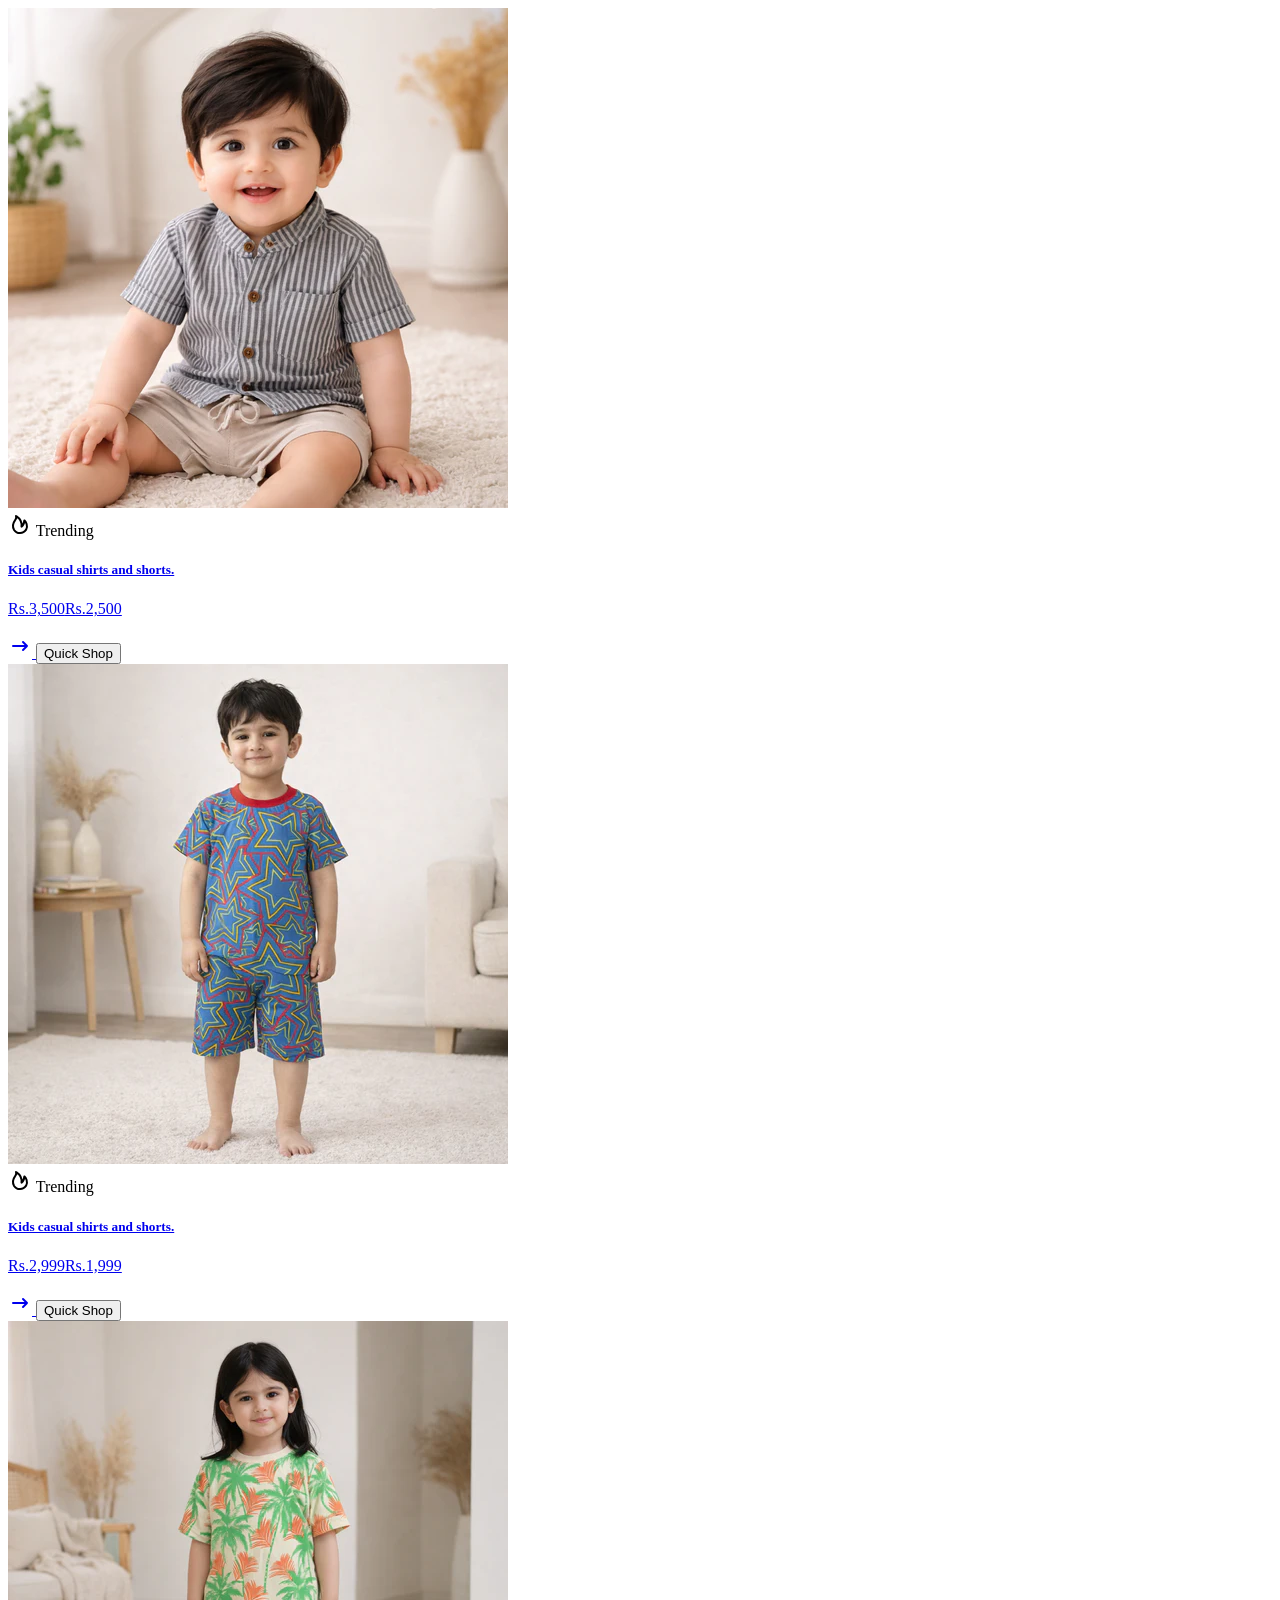
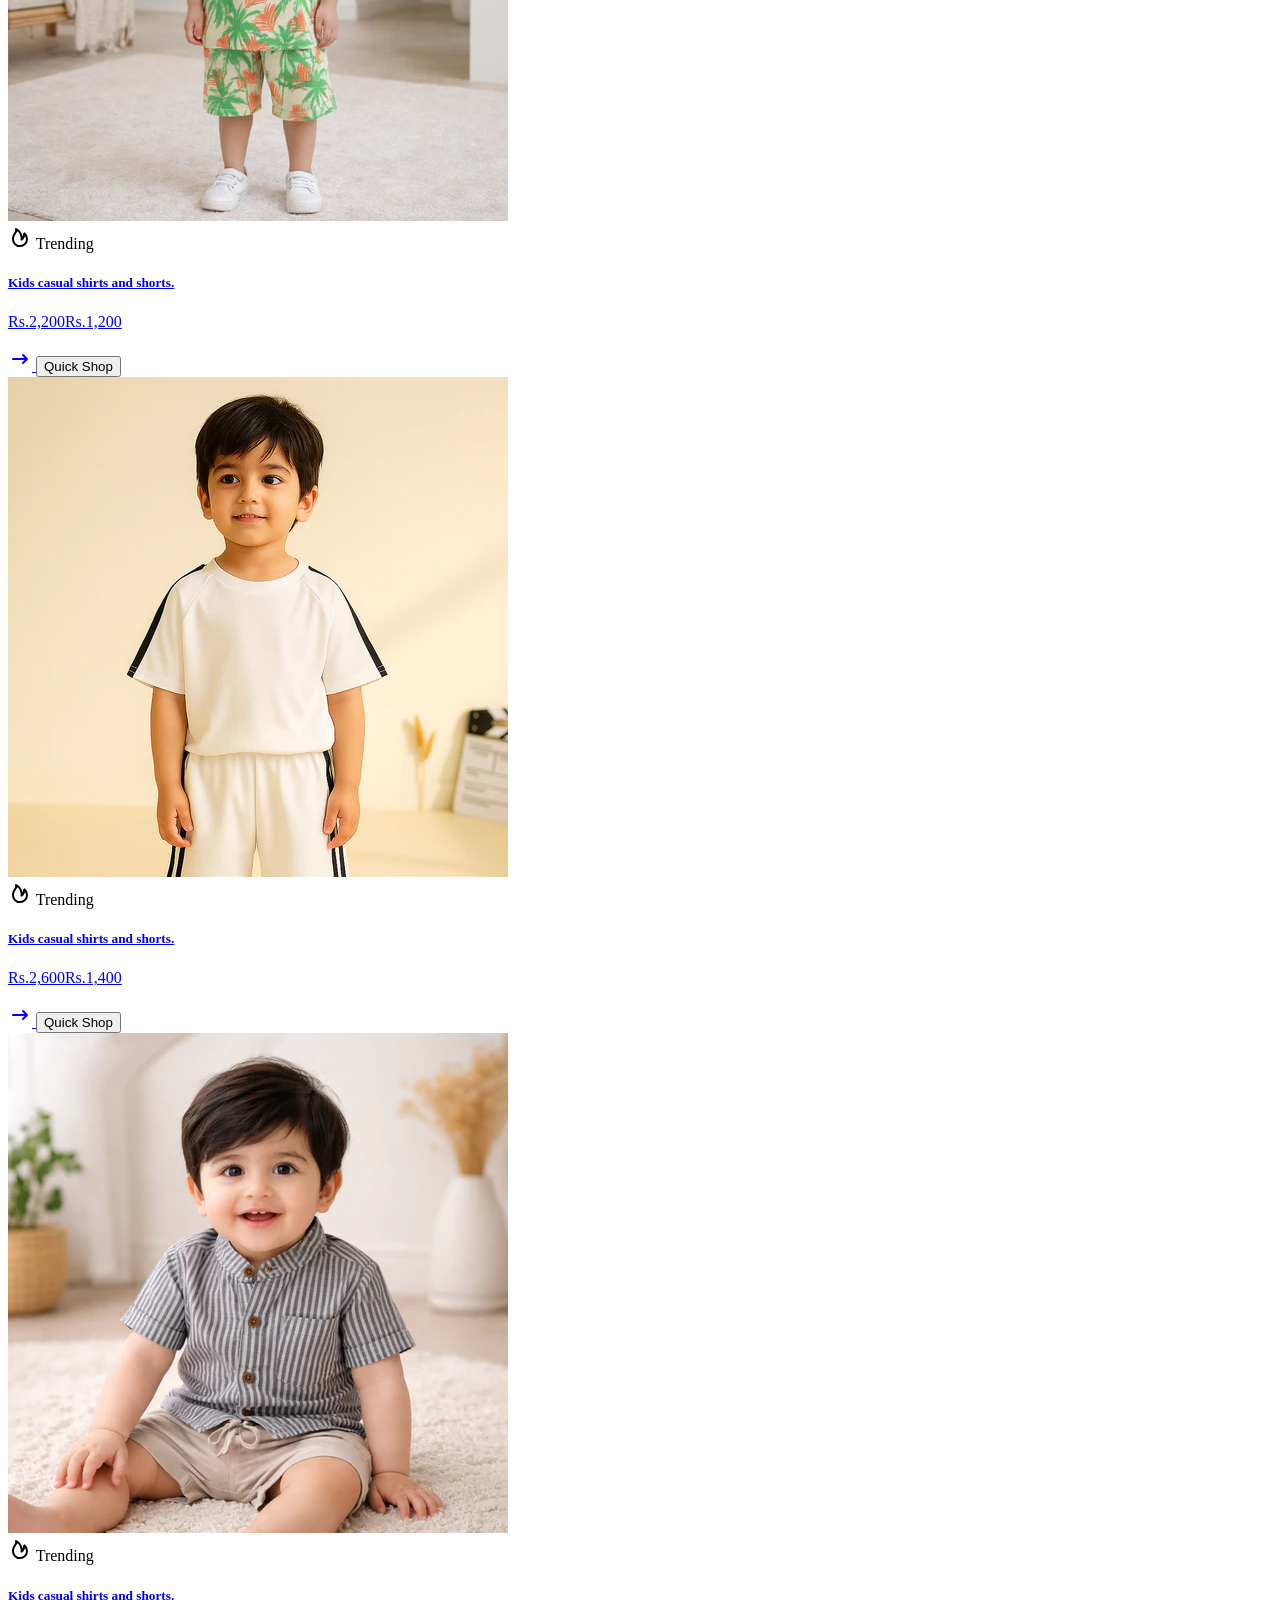
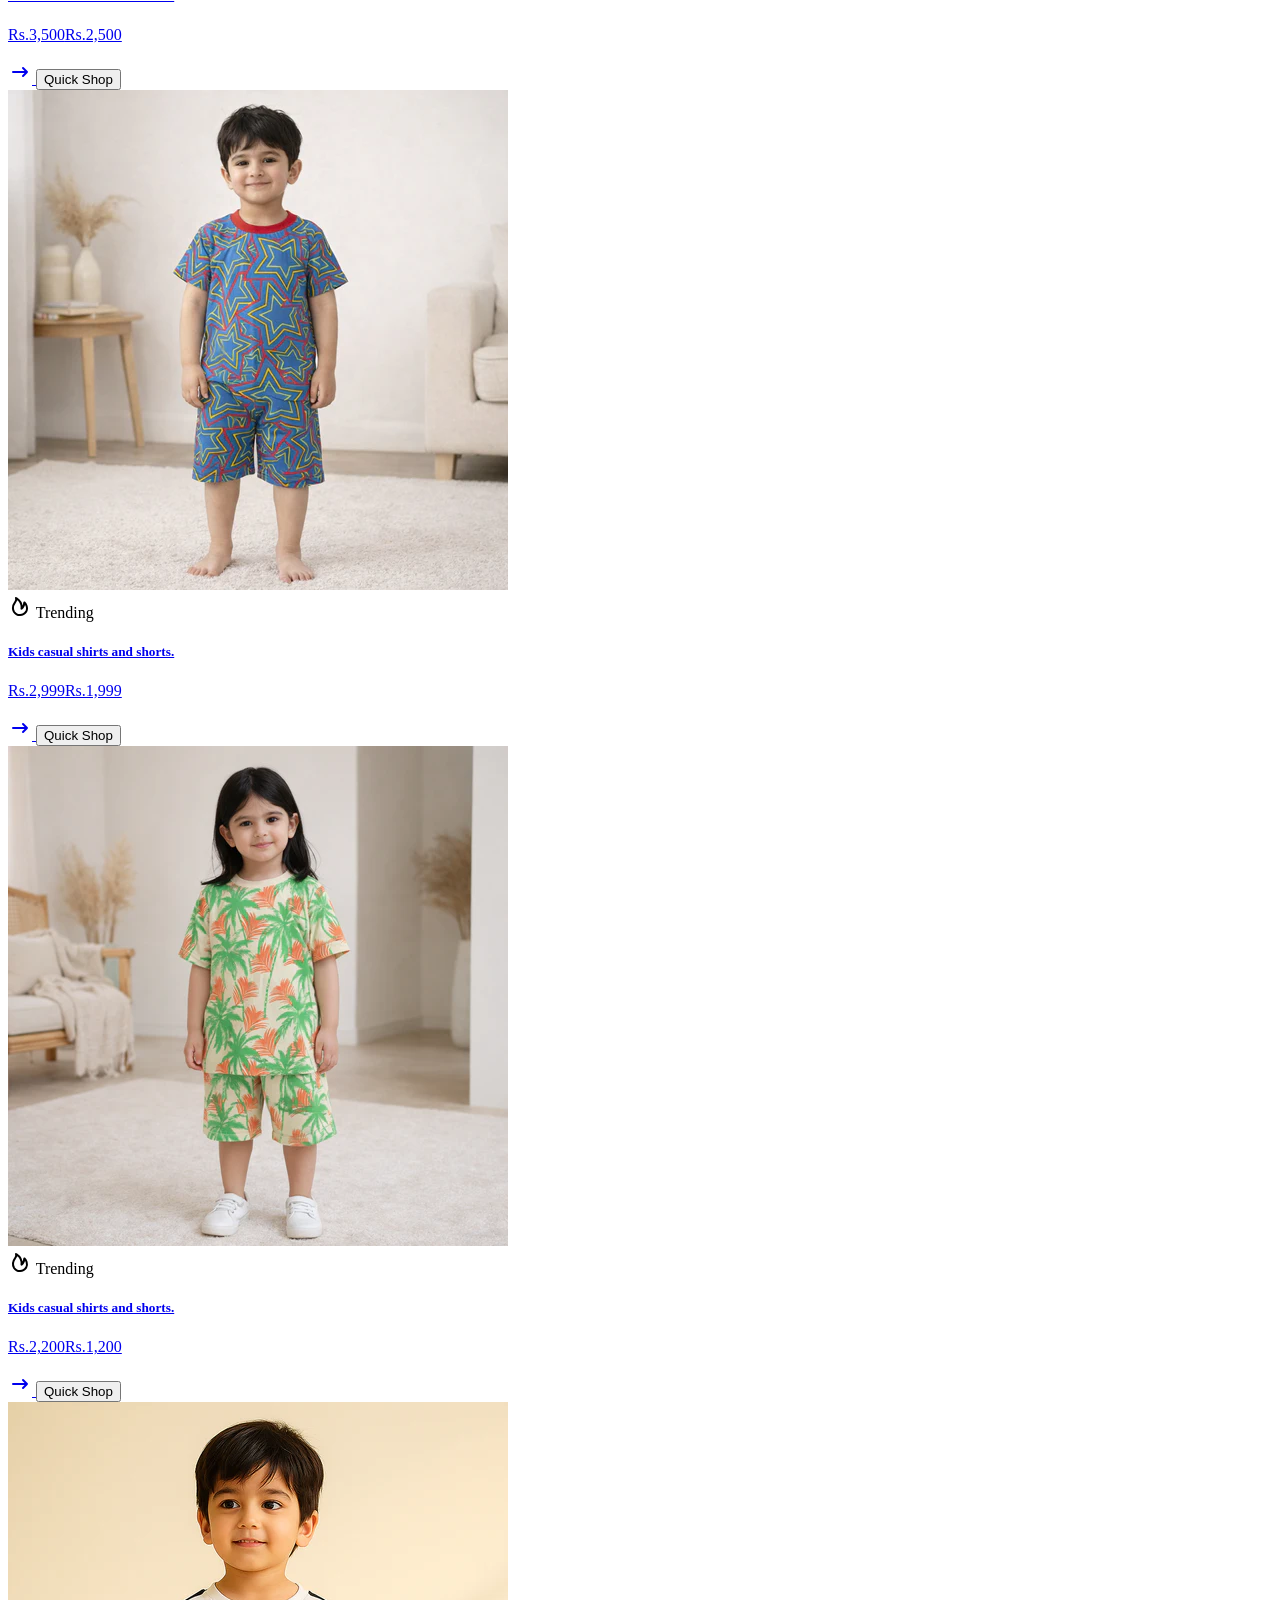
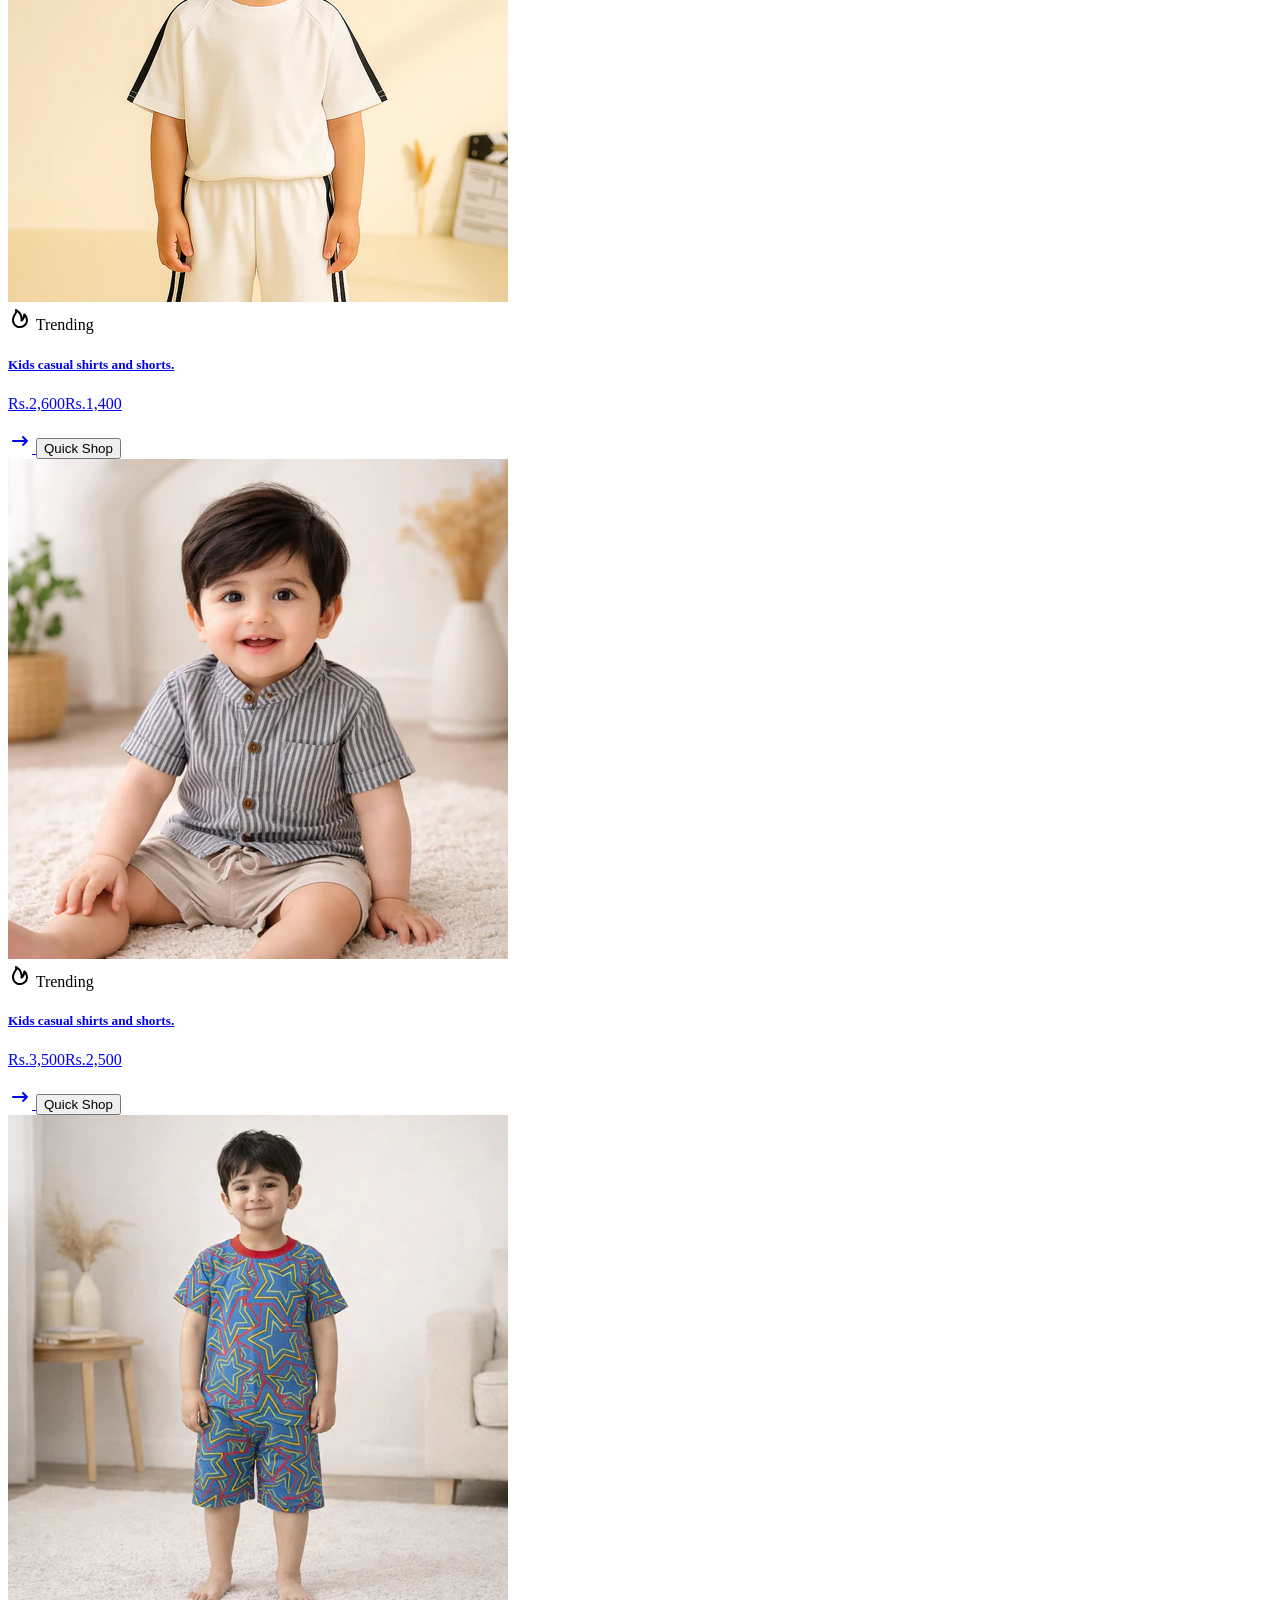
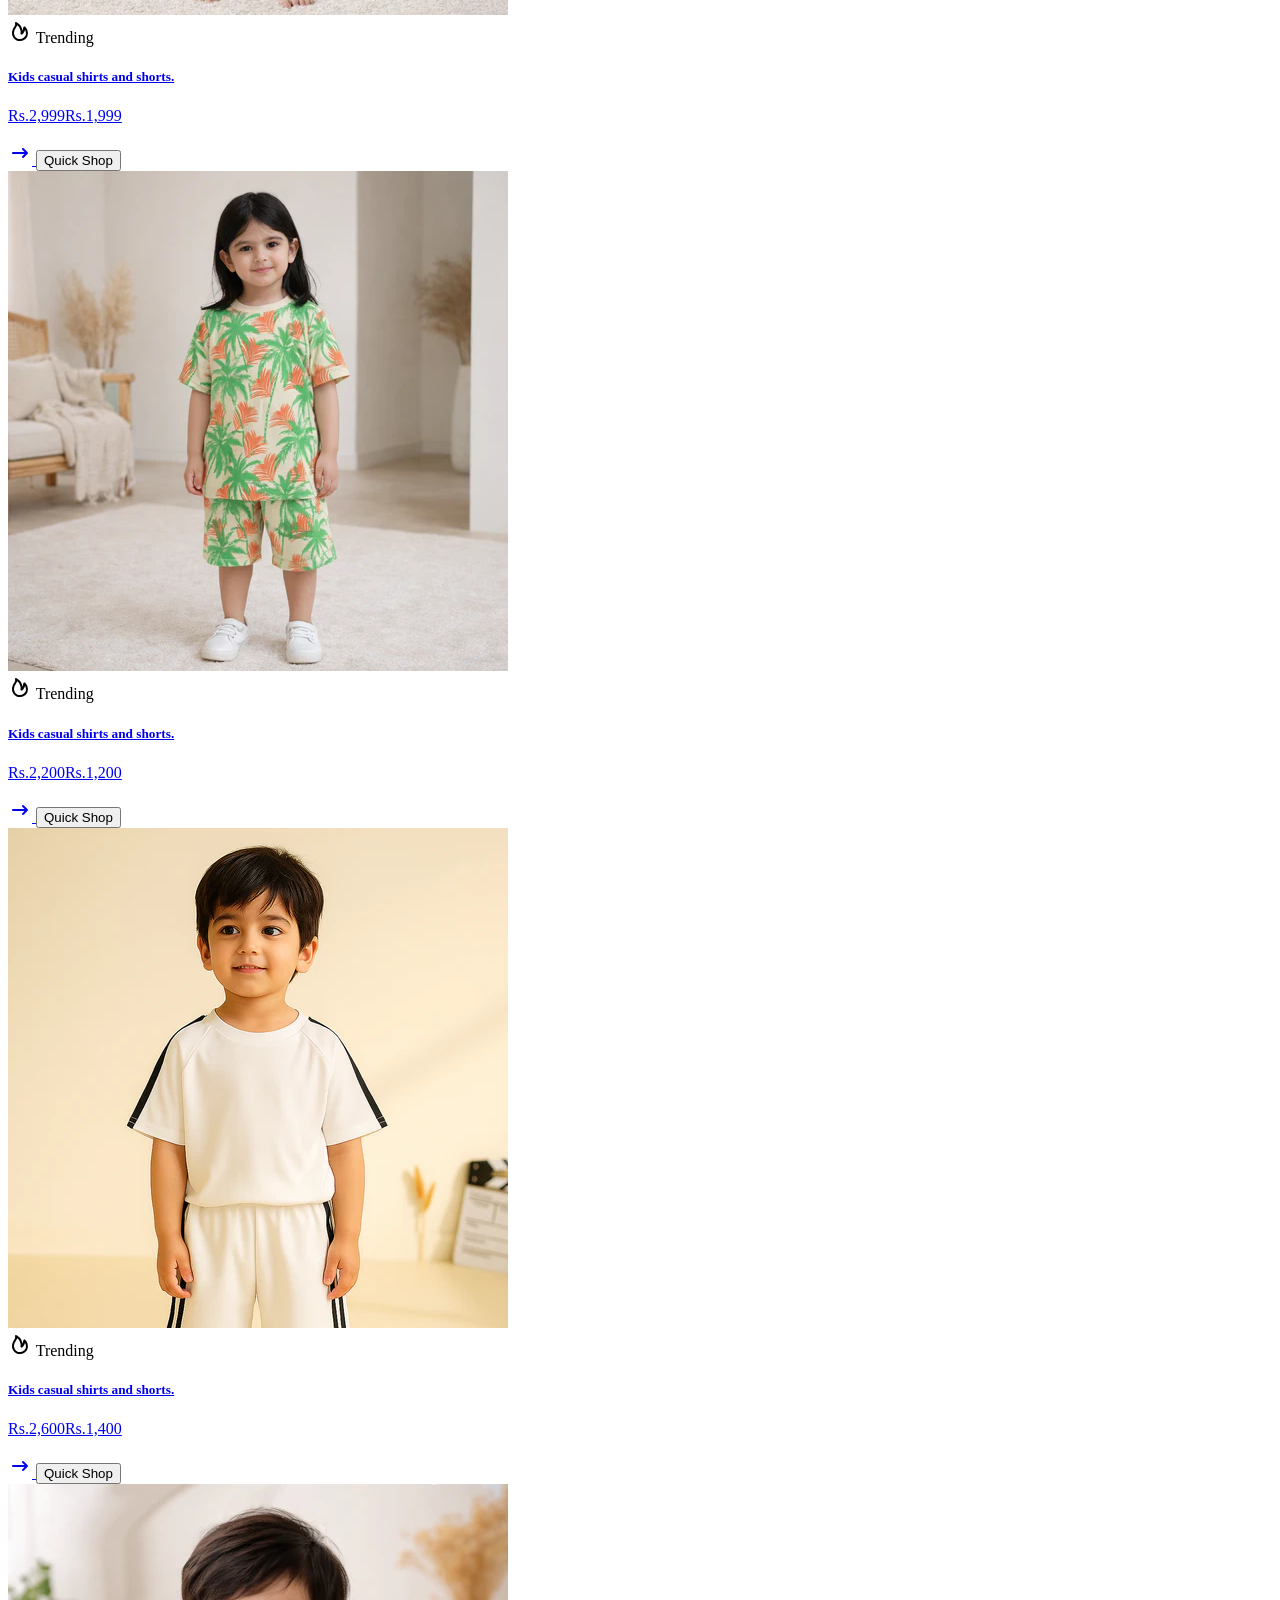
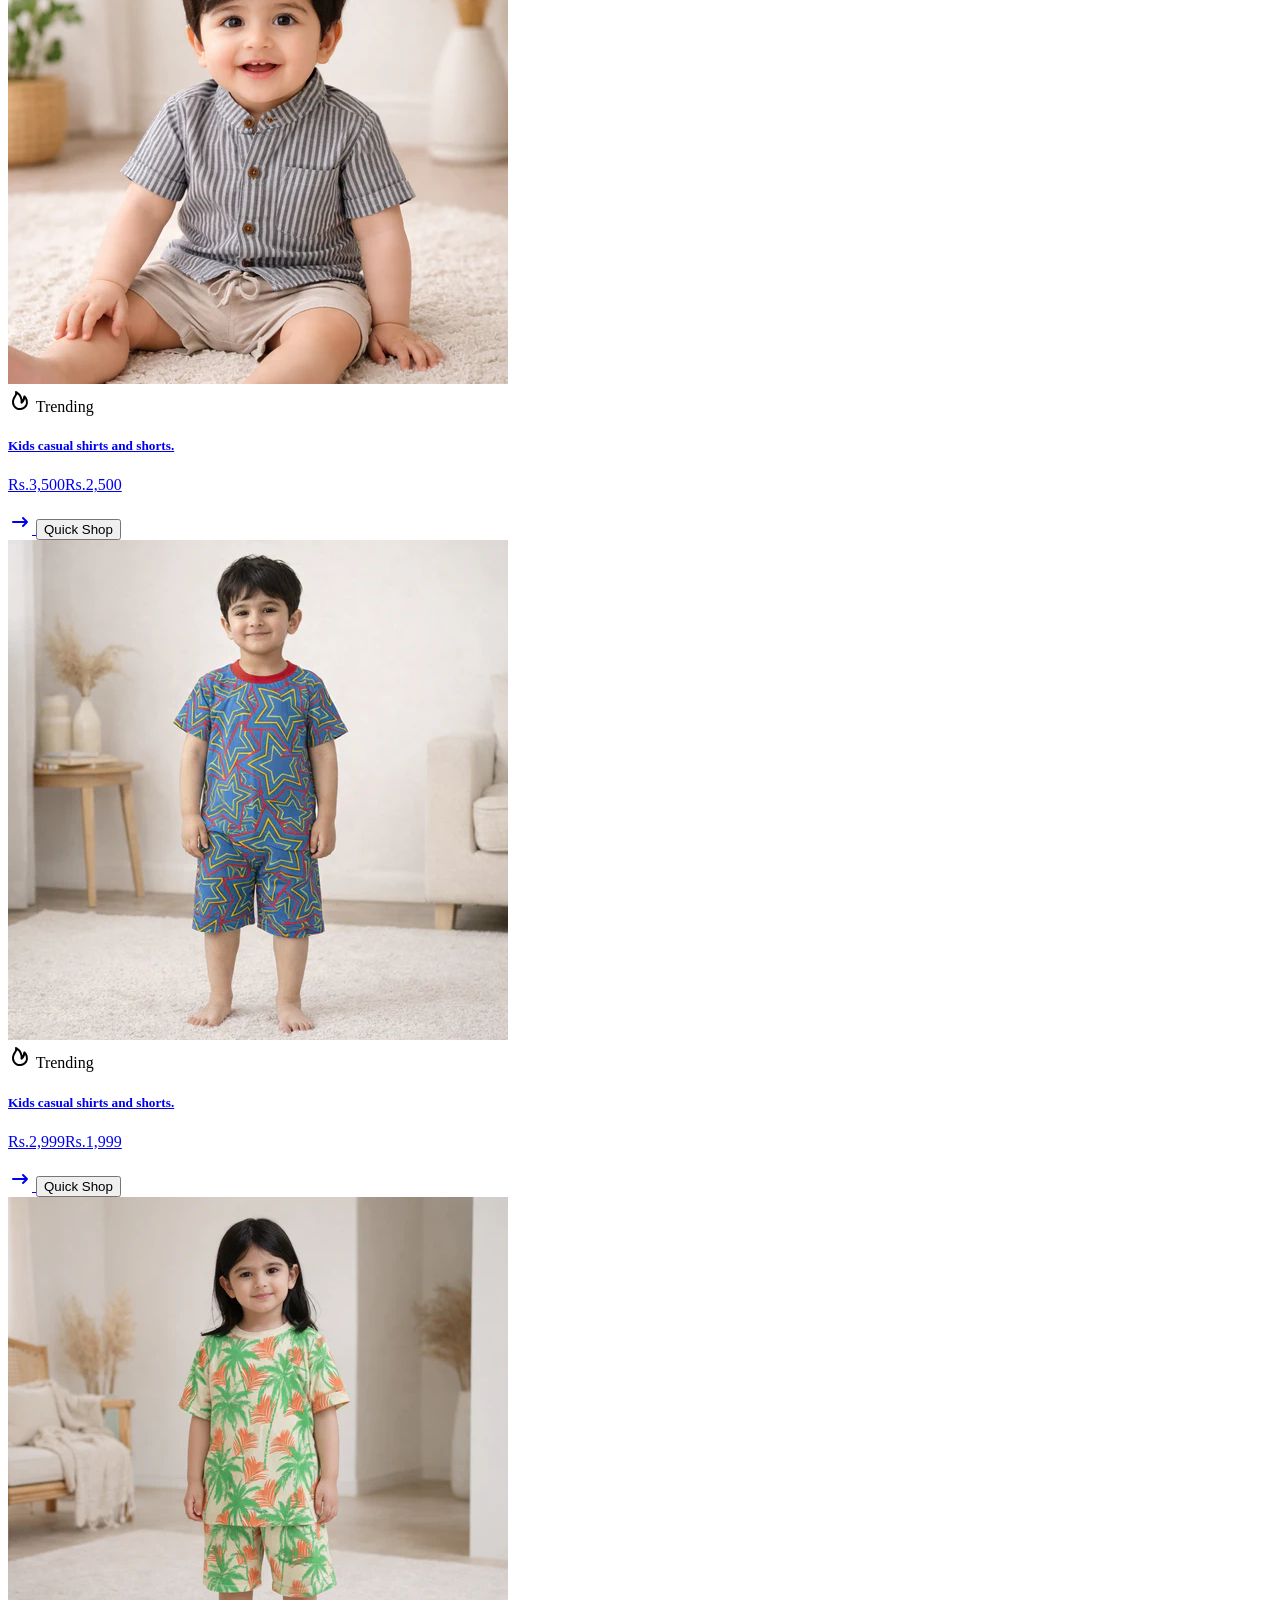
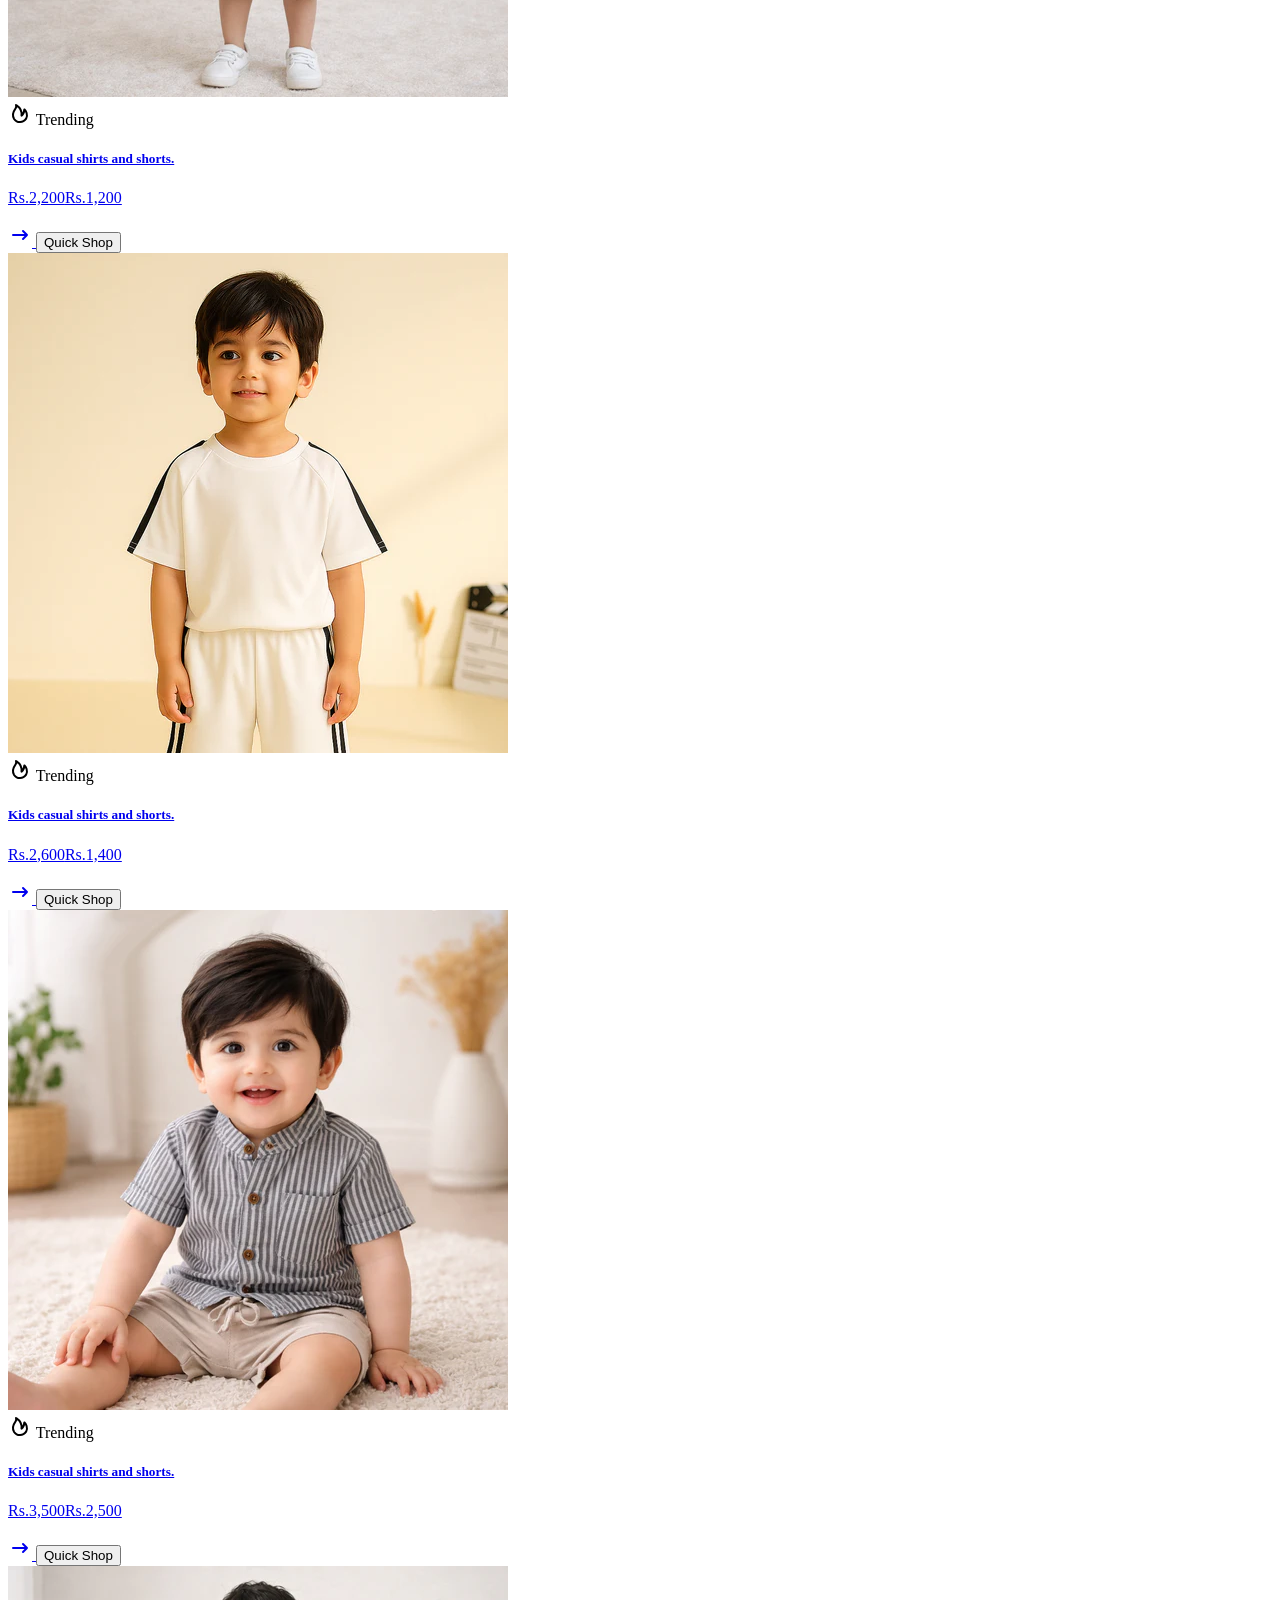
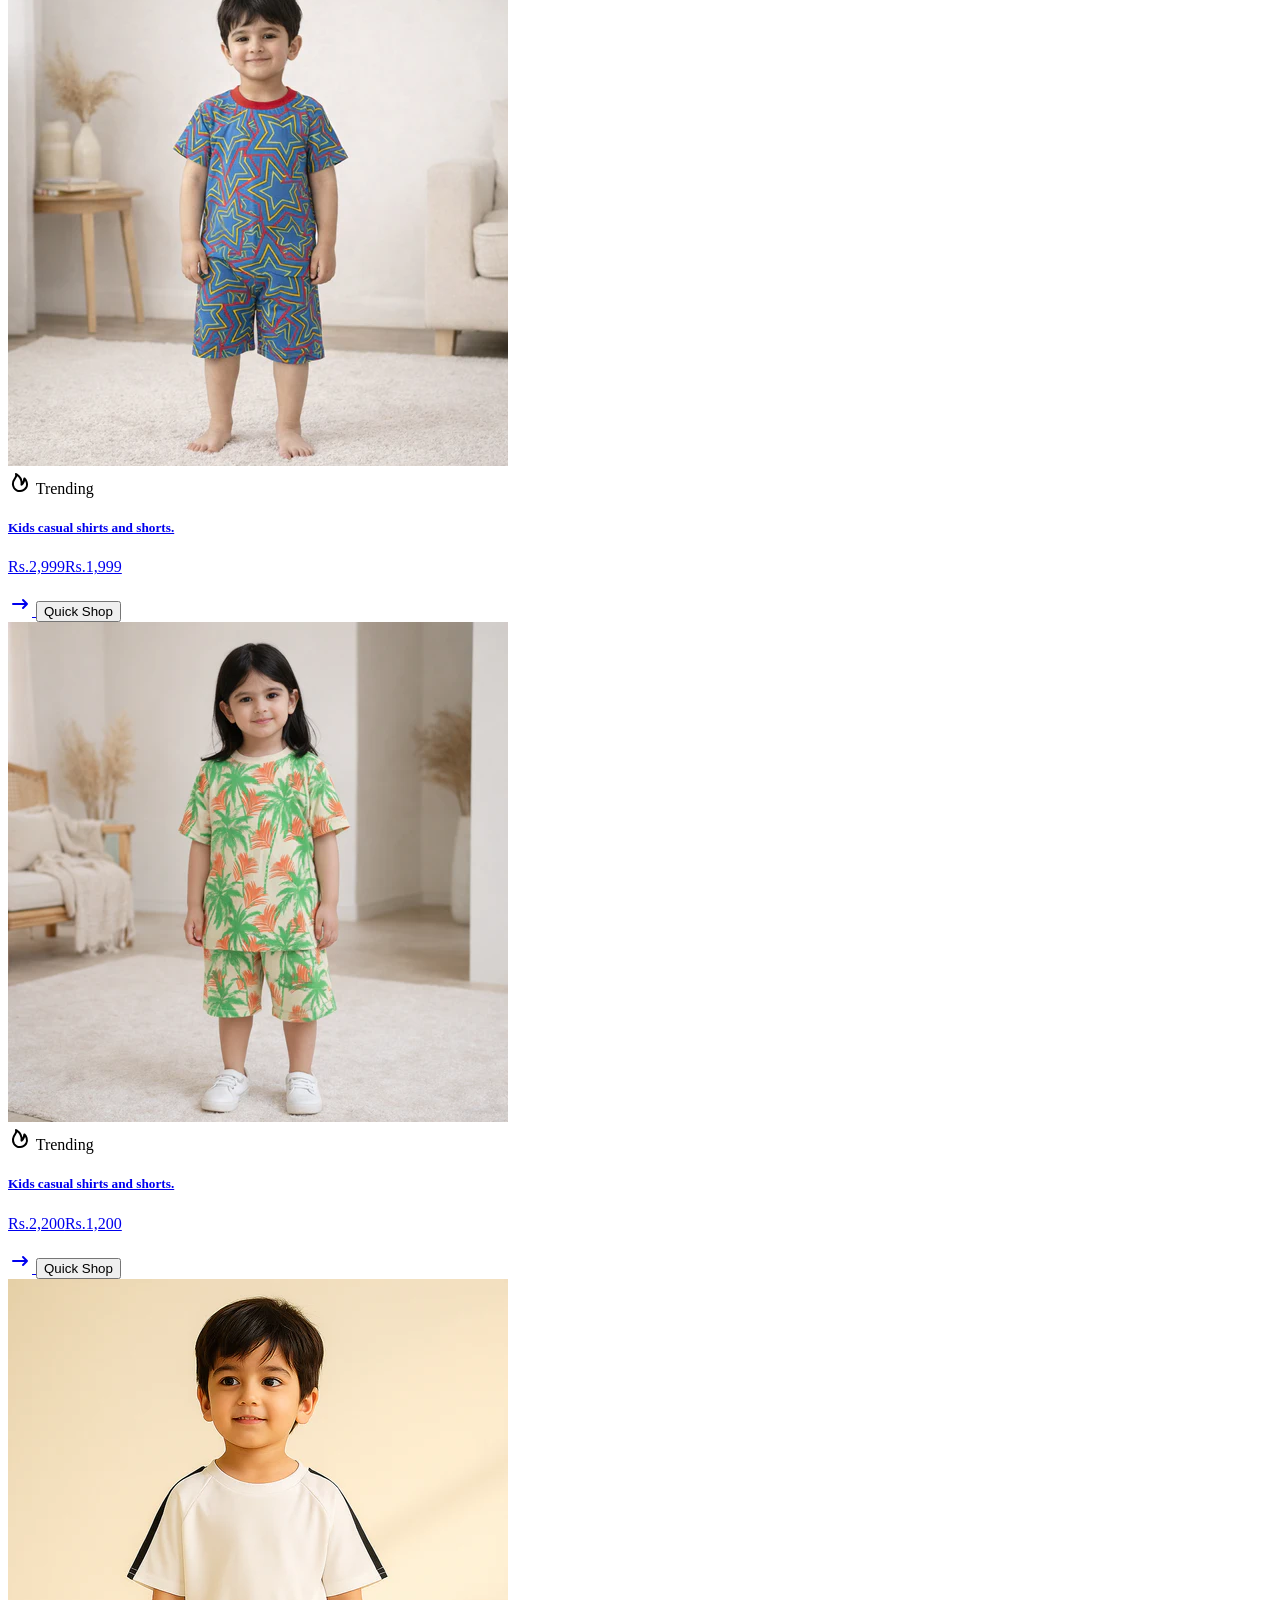
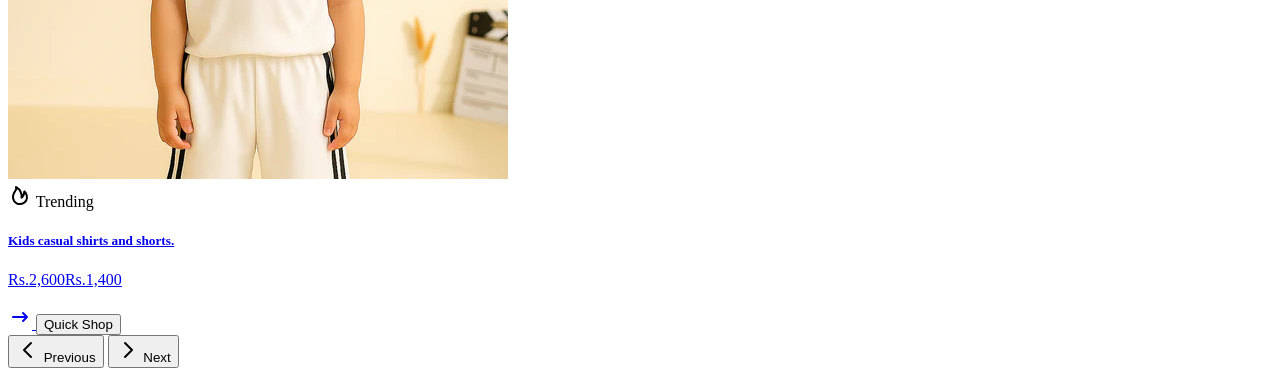
<file: temp.html>
<!DOCTYPE html>
<html lang="en">
<head>
    <meta charset="UTF-8">
    <meta name="viewport" content="width=device-width, initial-scale=1.0">
    <title>Document</title>
</head>
<body>
    
      
<div id="controls-carousel" class="relative w-full" data-carousel="static">
    <!-- Carousel wrapper -->
    <div class="relative h-56  rounded-base md:h-96">
         <!-- Item 1 -->
        <div class="hidden duration-700 ease-in-out" data-carousel-item>
            <div class="flex gap-2 m-2 ">   
                    <div class="bg-neutral-primary-soft block max-w-sm  border-default rounded-base shadow-2xl ">
                        <a href="#">
                            <img class="rounded-t-base" src="Images/card1.webp" alt="" />
                        </a>
                        <div class="p-6 text-center ">
                            <span class="inline-flex items-center bg-brand-softer border border-brand-subtle border-gray-400 text-gray-500 text-fg-brand-strong text-xs font-medium px-1.5 py-0.5 rounded-sm">
                                <svg class="w-3 h-3 me-1" aria-hidden="true" xmlns="http://www.w3.org/2000/svg" width="24" height="24" fill="none" viewBox="0 0 24 24"><path stroke="currentColor" stroke-linecap="round" stroke-linejoin="round" stroke-width="2" d="M18.122 17.645a7.185 7.185 0 0 1-2.656 2.495 7.06 7.06 0 0 1-3.52.853 6.617 6.617 0 0 1-3.306-.718 6.73 6.73 0 0 1-2.54-2.266c-2.672-4.57.287-8.846.887-9.668A4.448 4.448 0 0 0 8.07 6.31 4.49 4.49 0 0 0 7.997 4c1.284.965 6.43 3.258 5.525 10.631 1.496-1.136 2.7-3.046 2.846-6.216 1.43 1.061 3.985 5.462 1.754 9.23Z "/></svg>
                                Trending
                            </span>
                            <a href="#">
                                <h5 class="mt-3 mb-6 text-xl font-semibold tracking-tight text-heading text-gray-500">Kids casual shirts and shorts.</h5>
                            </a>
                            <a href="#" class="inline-flex items-center text-white bg-brand box-border border border-transparent hover:bg-brand-strong focus:ring-4 focus:ring-brand-medium shadow-xs font-medium leading-5 rounded-base text-sm px-4 py-2.5 focus:outline-none">
                                <p class="text-[#A6489C] font-serif"><span class="text-gray-400 line-through">Rs.3,500</span>Rs.2,500</p>
                                <svg class="w-4 h-4 ms-1.5 rtl:rotate-180 -me-0.5" aria-hidden="true" xmlns="http://www.w3.org/2000/svg" width="24" height="24" fill="none" viewBox="0 0 24 24"><path stroke="currentColor" stroke-linecap="round" stroke-linejoin="round" stroke-width="2" d="M19 12H5m14 0-4 4m4-4-4-4"/></svg>
                            </a>
                            <button class="text-[#A6489C] mt-3 border-2 border-gray-400 h-[50px] w-[200px] rounded-lg hover:cursor-pointer hover:scale-105">Quick  Shop <span>
                                <i class="fa-solid fa-cart-flatbed"></i>
                            </span></button>
                        </div>
                    </div>
            </div>
                <div class="bg-neutral-primary-soft block max-w-sm  border-default rounded-base shadow-2xl ">
                    <a href="#">
                        <img class="rounded-t-base" src="Images/card3.webp" alt="" />
                    </a>
                    <div class="p-6 text-center">
                    <span class="inline-flex items-center bg-brand-softer border border-brand-subtle border-gray-400 text-gray-500 text-fg-brand-strong text-xs font-medium px-1.5 py-0.5 rounded-sm">
                            <svg class="w-3 h-3 me-1" aria-hidden="true" xmlns="http://www.w3.org/2000/svg" width="24" height="24" fill="none" viewBox="0 0 24 24"><path stroke="currentColor" stroke-linecap="round" stroke-linejoin="round" stroke-width="2" d="M18.122 17.645a7.185 7.185 0 0 1-2.656 2.495 7.06 7.06 0 0 1-3.52.853 6.617 6.617 0 0 1-3.306-.718 6.73 6.73 0 0 1-2.54-2.266c-2.672-4.57.287-8.846.887-9.668A4.448 4.448 0 0 0 8.07 6.31 4.49 4.49 0 0 0 7.997 4c1.284.965 6.43 3.258 5.525 10.631 1.496-1.136 2.7-3.046 2.846-6.216 1.43 1.061 3.985 5.462 1.754 9.23Z"/></svg>
                            Trending
                        </span>
                        <a href="#">
                            <h5 class="mt-3 mb-6 text-xl font-semibold tracking-tight text-heading text-gray-500">Kids casual shirts and shorts.</h5>
                        </a>
                        <a href="#" class="inline-flex items-center text-white bg-brand box-border border border-transparent hover:bg-brand-strong focus:ring-4 focus:ring-brand-medium shadow-xs font-medium leading-5 rounded-base text-sm px-4 py-2.5 focus:outline-none">
                            <p class="text-[#A6489C] font-serif"><span class="text-gray-400 line-through">Rs.2,999</span>Rs.1,999</p>
                            <svg class="w-4 h-4 ms-1.5 rtl:rotate-180 -me-0.5" aria-hidden="true" xmlns="http://www.w3.org/2000/svg" width="24" height="24" fill="none" viewBox="0 0 24 24"><path stroke="currentColor" stroke-linecap="round" stroke-linejoin="round" stroke-width="2" d="M19 12H5m14 0-4 4m4-4-4-4"/></svg>
                        </a>
                    <button class="text-[#A6489C] mt-3 border-2 border-gray-400 h-[50px] w-[200px] rounded-lg hover:cursor-pointer hover:scale-105">Quick  Shop <span>
                            <i class="fa-solid fa-cart-flatbed"></i>
                        </span></button>
                    </div>
                </div>
        </div>
    </div>

<div class="bg-neutral-primary-soft block max-w-sm  border-default rounded-base shadow-2xl ">
    <a href="#">
        <img class="rounded-t-base" src="Images/card2.webp" alt="" />
    </a>
    <div class="p-6 text-center">
        <span class="inline-flex items-center bg-brand-softer border border-brand-subtle text-fg-brand-strong text-xs font-medium px-1.5 py-0.5 rounded-sm">
            <svg class="w-3 h-3 me-1" aria-hidden="true" xmlns="http://www.w3.org/2000/svg" width="24" height="24" fill="none" viewBox="0 0 24 24"><path stroke="currentColor" stroke-linecap="round" stroke-linejoin="round" stroke-width="2" d="M18.122 17.645a7.185 7.185 0 0 1-2.656 2.495 7.06 7.06 0 0 1-3.52.853 6.617 6.617 0 0 1-3.306-.718 6.73 6.73 0 0 1-2.54-2.266c-2.672-4.57.287-8.846.887-9.668A4.448 4.448 0 0 0 8.07 6.31 4.49 4.49 0 0 0 7.997 4c1.284.965 6.43 3.258 5.525 10.631 1.496-1.136 2.7-3.046 2.846-6.216 1.43 1.061 3.985 5.462 1.754 9.23Z"/></svg>
            Trending
        </span>
        <a href="#">
            <h5 class="mt-3 mb-6 text-xl font-semibold tracking-tight text-heading text-gray-500">Kids casual shirts and shorts.</h5>
        </a>
       <a href="#" class="inline-flex items-center text-white bg-brand box-border border border-transparent hover:bg-brand-strong focus:ring-4 focus:ring-brand-medium shadow-xs font-medium leading-5 rounded-base text-sm px-4 py-2.5 focus:outline-none">
            <p class="text-[#A6489C] font-serif"><span class="text-gray-400 line-through">Rs.2,200</span>Rs.1,200</p>
            <svg class="w-4 h-4 ms-1.5 rtl:rotate-180 -me-0.5" aria-hidden="true" xmlns="http://www.w3.org/2000/svg" width="24" height="24" fill="none" viewBox="0 0 24 24"><path stroke="currentColor" stroke-linecap="round" stroke-linejoin="round" stroke-width="2" d="M19 12H5m14 0-4 4m4-4-4-4"/></svg>
        </a>
        <button class="text-[#A6489C] mt-3 border-2 border-gray-400 h-[50px] w-[200px] rounded-lg hover:cursor-pointer hover:scale-105">Quick  Shop <span>
            <i class="fa-solid fa-cart-flatbed"></i>
        </span></button>
    </div>
</div>

<div class="bg-neutral-primary-soft block max-w-sm  border-default rounded-base shadow-2xl ">
    <a href="#">
        <img class="rounded-t-base " src="Images/card5.webp" alt="" />
    </a>
    <div class="p-6 text-center">
        <span class="inline-flex items-center bg-brand-softer border border-brand-subtle text-fg-brand-strong text-xs font-medium px-1.5 py-0.5 rounded-sm">
            <svg class="w-3 h-3 me-1" aria-hidden="true" xmlns="http://www.w3.org/2000/svg" width="24" height="24" fill="none" viewBox="0 0 24 24"><path stroke="currentColor" stroke-linecap="round" stroke-linejoin="round" stroke-width="2" d="M18.122 17.645a7.185 7.185 0 0 1-2.656 2.495 7.06 7.06 0 0 1-3.52.853 6.617 6.617 0 0 1-3.306-.718 6.73 6.73 0 0 1-2.54-2.266c-2.672-4.57.287-8.846.887-9.668A4.448 4.448 0 0 0 8.07 6.31 4.49 4.49 0 0 0 7.997 4c1.284.965 6.43 3.258 5.525 10.631 1.496-1.136 2.7-3.046 2.846-6.216 1.43 1.061 3.985 5.462 1.754 9.23Z"/></svg>
            Trending
        </span>
        <a href="#">
            <h5 class="mt-3 mb-6 text-xl font-semibold tracking-tight text-heading text-gray-500">Kids casual shirts and shorts.</h5>
        </a>
       <a href="#" class="inline-flex items-center text-white bg-brand box-border border border-transparent hover:bg-brand-strong focus:ring-4 focus:ring-brand-medium shadow-xs font-medium leading-5 rounded-base text-sm px-4 py-2.5 focus:outline-none">
            <p class="text-[#A6489C] font-serif"><span class="text-gray-400 line-through">Rs.2,600</span>Rs.1,400</p>
            <svg class="w-4 h-4 ms-1.5 rtl:rotate-180 -me-0.5" aria-hidden="true" xmlns="http://www.w3.org/2000/svg" width="24" height="24" fill="none" viewBox="0 0 24 24"><path stroke="currentColor" stroke-linecap="round" stroke-linejoin="round" stroke-width="2" d="M19 12H5m14 0-4 4m4-4-4-4"/></svg>
        </a>
        <button class="text-[#A6489C] mt-3 border-2 border-gray-400 h-[50px] w-[200px] rounded-lg hover:cursor-pointer hover:scale-105">Quick  Shop <span>
            <i class="fa-solid fa-cart-flatbed"></i>
        </span></button>
    </div>
</div>


        <!-- Item 2 -->
        <div class="hidden duration-700 ease-in-out" data-carousel-item>
 <div class="flex gap-2 m-2 ">   
<div class="bg-neutral-primary-soft block max-w-sm  border-default rounded-base shadow-2xl ">
    <a href="#">
        <img class="rounded-t-base" src="Images/card1.webp" alt="" />
    </a>
    <div class="p-6 text-center ">
        <span class="inline-flex items-center bg-brand-softer border border-brand-subtle border-gray-400 text-gray-500 text-fg-brand-strong text-xs font-medium px-1.5 py-0.5 rounded-sm">
            <svg class="w-3 h-3 me-1" aria-hidden="true" xmlns="http://www.w3.org/2000/svg" width="24" height="24" fill="none" viewBox="0 0 24 24"><path stroke="currentColor" stroke-linecap="round" stroke-linejoin="round" stroke-width="2" d="M18.122 17.645a7.185 7.185 0 0 1-2.656 2.495 7.06 7.06 0 0 1-3.52.853 6.617 6.617 0 0 1-3.306-.718 6.73 6.73 0 0 1-2.54-2.266c-2.672-4.57.287-8.846.887-9.668A4.448 4.448 0 0 0 8.07 6.31 4.49 4.49 0 0 0 7.997 4c1.284.965 6.43 3.258 5.525 10.631 1.496-1.136 2.7-3.046 2.846-6.216 1.43 1.061 3.985 5.462 1.754 9.23Z "/></svg>
            Trending
        </span>
        <a href="#">
            <h5 class="mt-3 mb-6 text-xl font-semibold tracking-tight text-heading text-gray-500">Kids casual shirts and shorts.</h5>
        </a>
        <a href="#" class="inline-flex items-center text-white bg-brand box-border border border-transparent hover:bg-brand-strong focus:ring-4 focus:ring-brand-medium shadow-xs font-medium leading-5 rounded-base text-sm px-4 py-2.5 focus:outline-none">
            <p class="text-[#A6489C] font-serif"><span class="text-gray-400 line-through">Rs.3,500</span>Rs.2,500</p>
            <svg class="w-4 h-4 ms-1.5 rtl:rotate-180 -me-0.5" aria-hidden="true" xmlns="http://www.w3.org/2000/svg" width="24" height="24" fill="none" viewBox="0 0 24 24"><path stroke="currentColor" stroke-linecap="round" stroke-linejoin="round" stroke-width="2" d="M19 12H5m14 0-4 4m4-4-4-4"/></svg>
        </a>
        <button class="text-[#A6489C] mt-3 border-2 border-gray-400 h-[50px] w-[200px] rounded-lg hover:cursor-pointer hover:scale-105">Quick  Shop <span>
            <i class="fa-solid fa-cart-flatbed"></i>
        </span></button>
    </div>
</div>

<div class="bg-neutral-primary-soft block max-w-sm  border-default rounded-base shadow-2xl ">
    <a href="#">
        <img class="rounded-t-base" src="Images/card3.webp" alt="" />
    </a>
    <div class="p-6 text-center">
       <span class="inline-flex items-center bg-brand-softer border border-brand-subtle border-gray-400 text-gray-500 text-fg-brand-strong text-xs font-medium px-1.5 py-0.5 rounded-sm">
            <svg class="w-3 h-3 me-1" aria-hidden="true" xmlns="http://www.w3.org/2000/svg" width="24" height="24" fill="none" viewBox="0 0 24 24"><path stroke="currentColor" stroke-linecap="round" stroke-linejoin="round" stroke-width="2" d="M18.122 17.645a7.185 7.185 0 0 1-2.656 2.495 7.06 7.06 0 0 1-3.52.853 6.617 6.617 0 0 1-3.306-.718 6.73 6.73 0 0 1-2.54-2.266c-2.672-4.57.287-8.846.887-9.668A4.448 4.448 0 0 0 8.07 6.31 4.49 4.49 0 0 0 7.997 4c1.284.965 6.43 3.258 5.525 10.631 1.496-1.136 2.7-3.046 2.846-6.216 1.43 1.061 3.985 5.462 1.754 9.23Z"/></svg>
            Trending
        </span>
        <a href="#">
            <h5 class="mt-3 mb-6 text-xl font-semibold tracking-tight text-heading text-gray-500">Kids casual shirts and shorts.</h5>
        </a>
        <a href="#" class="inline-flex items-center text-white bg-brand box-border border border-transparent hover:bg-brand-strong focus:ring-4 focus:ring-brand-medium shadow-xs font-medium leading-5 rounded-base text-sm px-4 py-2.5 focus:outline-none">
            <p class="text-[#A6489C] font-serif"><span class="text-gray-400 line-through">Rs.2,999</span>Rs.1,999</p>
            <svg class="w-4 h-4 ms-1.5 rtl:rotate-180 -me-0.5" aria-hidden="true" xmlns="http://www.w3.org/2000/svg" width="24" height="24" fill="none" viewBox="0 0 24 24"><path stroke="currentColor" stroke-linecap="round" stroke-linejoin="round" stroke-width="2" d="M19 12H5m14 0-4 4m4-4-4-4"/></svg>
        </a>
       <button class="text-[#A6489C] mt-3 border-2 border-gray-400 h-[50px] w-[200px] rounded-lg hover:cursor-pointer hover:scale-105">Quick  Shop <span>
            <i class="fa-solid fa-cart-flatbed"></i>
        </span></button>
    </div>
</div>

<div class="bg-neutral-primary-soft block max-w-sm  border-default rounded-base shadow-2xl ">
    <a href="#">
        <img class="rounded-t-base" src="Images/card2.webp" alt="" />
    </a>
    <div class="p-6 text-center">
        <span class="inline-flex items-center bg-brand-softer border border-brand-subtle text-fg-brand-strong text-xs font-medium px-1.5 py-0.5 rounded-sm">
            <svg class="w-3 h-3 me-1" aria-hidden="true" xmlns="http://www.w3.org/2000/svg" width="24" height="24" fill="none" viewBox="0 0 24 24"><path stroke="currentColor" stroke-linecap="round" stroke-linejoin="round" stroke-width="2" d="M18.122 17.645a7.185 7.185 0 0 1-2.656 2.495 7.06 7.06 0 0 1-3.52.853 6.617 6.617 0 0 1-3.306-.718 6.73 6.73 0 0 1-2.54-2.266c-2.672-4.57.287-8.846.887-9.668A4.448 4.448 0 0 0 8.07 6.31 4.49 4.49 0 0 0 7.997 4c1.284.965 6.43 3.258 5.525 10.631 1.496-1.136 2.7-3.046 2.846-6.216 1.43 1.061 3.985 5.462 1.754 9.23Z"/></svg>
            Trending
        </span>
        <a href="#">
            <h5 class="mt-3 mb-6 text-xl font-semibold tracking-tight text-heading text-gray-500">Kids casual shirts and shorts.</h5>
        </a>
       <a href="#" class="inline-flex items-center text-white bg-brand box-border border border-transparent hover:bg-brand-strong focus:ring-4 focus:ring-brand-medium shadow-xs font-medium leading-5 rounded-base text-sm px-4 py-2.5 focus:outline-none">
            <p class="text-[#A6489C] font-serif"><span class="text-gray-400 line-through">Rs.2,200</span>Rs.1,200</p>
            <svg class="w-4 h-4 ms-1.5 rtl:rotate-180 -me-0.5" aria-hidden="true" xmlns="http://www.w3.org/2000/svg" width="24" height="24" fill="none" viewBox="0 0 24 24"><path stroke="currentColor" stroke-linecap="round" stroke-linejoin="round" stroke-width="2" d="M19 12H5m14 0-4 4m4-4-4-4"/></svg>
        </a>
        <button class="text-[#A6489C] mt-3 border-2 border-gray-400 h-[50px] w-[200px] rounded-lg hover:cursor-pointer hover:scale-105">Quick  Shop <span>
            <i class="fa-solid fa-cart-flatbed"></i>
        </span></button>
    </div>
</div>

<div class="bg-neutral-primary-soft block max-w-sm  border-default rounded-base shadow-2xl ">
    <a href="#">
        <img class="rounded-t-base " src="Images/card5.webp" alt="" />
    </a>
    <div class="p-6 text-center">
        <span class="inline-flex items-center bg-brand-softer border border-brand-subtle text-fg-brand-strong text-xs font-medium px-1.5 py-0.5 rounded-sm">
            <svg class="w-3 h-3 me-1" aria-hidden="true" xmlns="http://www.w3.org/2000/svg" width="24" height="24" fill="none" viewBox="0 0 24 24"><path stroke="currentColor" stroke-linecap="round" stroke-linejoin="round" stroke-width="2" d="M18.122 17.645a7.185 7.185 0 0 1-2.656 2.495 7.06 7.06 0 0 1-3.52.853 6.617 6.617 0 0 1-3.306-.718 6.73 6.73 0 0 1-2.54-2.266c-2.672-4.57.287-8.846.887-9.668A4.448 4.448 0 0 0 8.07 6.31 4.49 4.49 0 0 0 7.997 4c1.284.965 6.43 3.258 5.525 10.631 1.496-1.136 2.7-3.046 2.846-6.216 1.43 1.061 3.985 5.462 1.754 9.23Z"/></svg>
            Trending
        </span>
        <a href="#">
            <h5 class="mt-3 mb-6 text-xl font-semibold tracking-tight text-heading text-gray-500">Kids casual shirts and shorts.</h5>
        </a>
       <a href="#" class="inline-flex items-center text-white bg-brand box-border border border-transparent hover:bg-brand-strong focus:ring-4 focus:ring-brand-medium shadow-xs font-medium leading-5 rounded-base text-sm px-4 py-2.5 focus:outline-none">
            <p class="text-[#A6489C] font-serif"><span class="text-gray-400 line-through">Rs.2,600</span>Rs.1,400</p>
            <svg class="w-4 h-4 ms-1.5 rtl:rotate-180 -me-0.5" aria-hidden="true" xmlns="http://www.w3.org/2000/svg" width="24" height="24" fill="none" viewBox="0 0 24 24"><path stroke="currentColor" stroke-linecap="round" stroke-linejoin="round" stroke-width="2" d="M19 12H5m14 0-4 4m4-4-4-4"/></svg>
        </a>
        <button class="text-[#A6489C] mt-3 border-2 border-gray-400 h-[50px] w-[200px] rounded-lg hover:cursor-pointer hover:scale-105">Quick  Shop <span>
            <i class="fa-solid fa-cart-flatbed"></i>
        </span></button>
    </div>
</div>
</div> 
        </div>
        <!-- Item 3 -->
        <div class="hidden duration-700 ease-in-out" data-carousel-item>
     <div class="flex gap-2 m-2 ">   
<div class="bg-neutral-primary-soft block max-w-sm  border-default rounded-base shadow-2xl ">
    <a href="#">
        <img class="rounded-t-base" src="Images/card1.webp" alt="" />
    </a>
    <div class="p-6 text-center ">
        <span class="inline-flex items-center bg-brand-softer border border-brand-subtle border-gray-400 text-gray-500 text-fg-brand-strong text-xs font-medium px-1.5 py-0.5 rounded-sm">
            <svg class="w-3 h-3 me-1" aria-hidden="true" xmlns="http://www.w3.org/2000/svg" width="24" height="24" fill="none" viewBox="0 0 24 24"><path stroke="currentColor" stroke-linecap="round" stroke-linejoin="round" stroke-width="2" d="M18.122 17.645a7.185 7.185 0 0 1-2.656 2.495 7.06 7.06 0 0 1-3.52.853 6.617 6.617 0 0 1-3.306-.718 6.73 6.73 0 0 1-2.54-2.266c-2.672-4.57.287-8.846.887-9.668A4.448 4.448 0 0 0 8.07 6.31 4.49 4.49 0 0 0 7.997 4c1.284.965 6.43 3.258 5.525 10.631 1.496-1.136 2.7-3.046 2.846-6.216 1.43 1.061 3.985 5.462 1.754 9.23Z "/></svg>
            Trending
        </span>
        <a href="#">
            <h5 class="mt-3 mb-6 text-xl font-semibold tracking-tight text-heading text-gray-500">Kids casual shirts and shorts.</h5>
        </a>
        <a href="#" class="inline-flex items-center text-white bg-brand box-border border border-transparent hover:bg-brand-strong focus:ring-4 focus:ring-brand-medium shadow-xs font-medium leading-5 rounded-base text-sm px-4 py-2.5 focus:outline-none">
            <p class="text-[#A6489C] font-serif"><span class="text-gray-400 line-through">Rs.3,500</span>Rs.2,500</p>
            <svg class="w-4 h-4 ms-1.5 rtl:rotate-180 -me-0.5" aria-hidden="true" xmlns="http://www.w3.org/2000/svg" width="24" height="24" fill="none" viewBox="0 0 24 24"><path stroke="currentColor" stroke-linecap="round" stroke-linejoin="round" stroke-width="2" d="M19 12H5m14 0-4 4m4-4-4-4"/></svg>
        </a>
        <button class="text-[#A6489C] mt-3 border-2 border-gray-400 h-[50px] w-[200px] rounded-lg hover:cursor-pointer hover:scale-105">Quick  Shop <span>
            <i class="fa-solid fa-cart-flatbed"></i>
        </span></button>
    </div>
</div>

<div class="bg-neutral-primary-soft block max-w-sm  border-default rounded-base shadow-2xl ">
    <a href="#">
        <img class="rounded-t-base" src="Images/card3.webp" alt="" />
    </a>
    <div class="p-6 text-center">
       <span class="inline-flex items-center bg-brand-softer border border-brand-subtle border-gray-400 text-gray-500 text-fg-brand-strong text-xs font-medium px-1.5 py-0.5 rounded-sm">
            <svg class="w-3 h-3 me-1" aria-hidden="true" xmlns="http://www.w3.org/2000/svg" width="24" height="24" fill="none" viewBox="0 0 24 24"><path stroke="currentColor" stroke-linecap="round" stroke-linejoin="round" stroke-width="2" d="M18.122 17.645a7.185 7.185 0 0 1-2.656 2.495 7.06 7.06 0 0 1-3.52.853 6.617 6.617 0 0 1-3.306-.718 6.73 6.73 0 0 1-2.54-2.266c-2.672-4.57.287-8.846.887-9.668A4.448 4.448 0 0 0 8.07 6.31 4.49 4.49 0 0 0 7.997 4c1.284.965 6.43 3.258 5.525 10.631 1.496-1.136 2.7-3.046 2.846-6.216 1.43 1.061 3.985 5.462 1.754 9.23Z"/></svg>
            Trending
        </span>
        <a href="#">
            <h5 class="mt-3 mb-6 text-xl font-semibold tracking-tight text-heading text-gray-500">Kids casual shirts and shorts.</h5>
        </a>
        <a href="#" class="inline-flex items-center text-white bg-brand box-border border border-transparent hover:bg-brand-strong focus:ring-4 focus:ring-brand-medium shadow-xs font-medium leading-5 rounded-base text-sm px-4 py-2.5 focus:outline-none">
            <p class="text-[#A6489C] font-serif"><span class="text-gray-400 line-through">Rs.2,999</span>Rs.1,999</p>
            <svg class="w-4 h-4 ms-1.5 rtl:rotate-180 -me-0.5" aria-hidden="true" xmlns="http://www.w3.org/2000/svg" width="24" height="24" fill="none" viewBox="0 0 24 24"><path stroke="currentColor" stroke-linecap="round" stroke-linejoin="round" stroke-width="2" d="M19 12H5m14 0-4 4m4-4-4-4"/></svg>
        </a>
       <button class="text-[#A6489C] mt-3 border-2 border-gray-400 h-[50px] w-[200px] rounded-lg hover:cursor-pointer hover:scale-105">Quick  Shop <span>
            <i class="fa-solid fa-cart-flatbed"></i>
        </span></button>
    </div>
</div>

<div class="bg-neutral-primary-soft block max-w-sm  border-default rounded-base shadow-2xl ">
    <a href="#">
        <img class="rounded-t-base" src="Images/card2.webp" alt="" />
    </a>
    <div class="p-6 text-center">
        <span class="inline-flex items-center bg-brand-softer border border-brand-subtle text-fg-brand-strong text-xs font-medium px-1.5 py-0.5 rounded-sm">
            <svg class="w-3 h-3 me-1" aria-hidden="true" xmlns="http://www.w3.org/2000/svg" width="24" height="24" fill="none" viewBox="0 0 24 24"><path stroke="currentColor" stroke-linecap="round" stroke-linejoin="round" stroke-width="2" d="M18.122 17.645a7.185 7.185 0 0 1-2.656 2.495 7.06 7.06 0 0 1-3.52.853 6.617 6.617 0 0 1-3.306-.718 6.73 6.73 0 0 1-2.54-2.266c-2.672-4.57.287-8.846.887-9.668A4.448 4.448 0 0 0 8.07 6.31 4.49 4.49 0 0 0 7.997 4c1.284.965 6.43 3.258 5.525 10.631 1.496-1.136 2.7-3.046 2.846-6.216 1.43 1.061 3.985 5.462 1.754 9.23Z"/></svg>
            Trending
        </span>
        <a href="#">
            <h5 class="mt-3 mb-6 text-xl font-semibold tracking-tight text-heading text-gray-500">Kids casual shirts and shorts.</h5>
        </a>
       <a href="#" class="inline-flex items-center text-white bg-brand box-border border border-transparent hover:bg-brand-strong focus:ring-4 focus:ring-brand-medium shadow-xs font-medium leading-5 rounded-base text-sm px-4 py-2.5 focus:outline-none">
            <p class="text-[#A6489C] font-serif"><span class="text-gray-400 line-through">Rs.2,200</span>Rs.1,200</p>
            <svg class="w-4 h-4 ms-1.5 rtl:rotate-180 -me-0.5" aria-hidden="true" xmlns="http://www.w3.org/2000/svg" width="24" height="24" fill="none" viewBox="0 0 24 24"><path stroke="currentColor" stroke-linecap="round" stroke-linejoin="round" stroke-width="2" d="M19 12H5m14 0-4 4m4-4-4-4"/></svg>
        </a>
        <button class="text-[#A6489C] mt-3 border-2 border-gray-400 h-[50px] w-[200px] rounded-lg hover:cursor-pointer hover:scale-105">Quick  Shop <span>
            <i class="fa-solid fa-cart-flatbed"></i>
        </span></button>
    </div>
</div>

<div class="bg-neutral-primary-soft block max-w-sm  border-default rounded-base shadow-2xl ">
    <a href="#">
        <img class="rounded-t-base " src="Images/card5.webp" alt="" />
    </a>
    <div class="p-6 text-center">
        <span class="inline-flex items-center bg-brand-softer border border-brand-subtle text-fg-brand-strong text-xs font-medium px-1.5 py-0.5 rounded-sm">
            <svg class="w-3 h-3 me-1" aria-hidden="true" xmlns="http://www.w3.org/2000/svg" width="24" height="24" fill="none" viewBox="0 0 24 24"><path stroke="currentColor" stroke-linecap="round" stroke-linejoin="round" stroke-width="2" d="M18.122 17.645a7.185 7.185 0 0 1-2.656 2.495 7.06 7.06 0 0 1-3.52.853 6.617 6.617 0 0 1-3.306-.718 6.73 6.73 0 0 1-2.54-2.266c-2.672-4.57.287-8.846.887-9.668A4.448 4.448 0 0 0 8.07 6.31 4.49 4.49 0 0 0 7.997 4c1.284.965 6.43 3.258 5.525 10.631 1.496-1.136 2.7-3.046 2.846-6.216 1.43 1.061 3.985 5.462 1.754 9.23Z"/></svg>
            Trending
        </span>
        <a href="#">
            <h5 class="mt-3 mb-6 text-xl font-semibold tracking-tight text-heading text-gray-500">Kids casual shirts and shorts.</h5>
        </a>
       <a href="#" class="inline-flex items-center text-white bg-brand box-border border border-transparent hover:bg-brand-strong focus:ring-4 focus:ring-brand-medium shadow-xs font-medium leading-5 rounded-base text-sm px-4 py-2.5 focus:outline-none">
            <p class="text-[#A6489C] font-serif"><span class="text-gray-400 line-through">Rs.2,600</span>Rs.1,400</p>
            <svg class="w-4 h-4 ms-1.5 rtl:rotate-180 -me-0.5" aria-hidden="true" xmlns="http://www.w3.org/2000/svg" width="24" height="24" fill="none" viewBox="0 0 24 24"><path stroke="currentColor" stroke-linecap="round" stroke-linejoin="round" stroke-width="2" d="M19 12H5m14 0-4 4m4-4-4-4"/></svg>
        </a>
        <button class="text-[#A6489C] mt-3 border-2 border-gray-400 h-[50px] w-[200px] rounded-lg hover:cursor-pointer hover:scale-105">Quick  Shop <span>
            <i class="fa-solid fa-cart-flatbed"></i>
        </span></button>
    </div>
</div>
     </div>
        </div>
        <!-- Item 4 -->
        <div class="hidden duration-700 ease-in-out" data-carousel-item>
          <div class="flex gap-2 m-2 ">   
<div class="bg-neutral-primary-soft block max-w-sm  border-default rounded-base shadow-2xl ">
    <a href="#">
        <img class="rounded-t-base" src="Images/card1.webp" alt="" />
    </a>
    <div class="p-6 text-center ">
        <span class="inline-flex items-center bg-brand-softer border border-brand-subtle border-gray-400 text-gray-500 text-fg-brand-strong text-xs font-medium px-1.5 py-0.5 rounded-sm">
            <svg class="w-3 h-3 me-1" aria-hidden="true" xmlns="http://www.w3.org/2000/svg" width="24" height="24" fill="none" viewBox="0 0 24 24"><path stroke="currentColor" stroke-linecap="round" stroke-linejoin="round" stroke-width="2" d="M18.122 17.645a7.185 7.185 0 0 1-2.656 2.495 7.06 7.06 0 0 1-3.52.853 6.617 6.617 0 0 1-3.306-.718 6.73 6.73 0 0 1-2.54-2.266c-2.672-4.57.287-8.846.887-9.668A4.448 4.448 0 0 0 8.07 6.31 4.49 4.49 0 0 0 7.997 4c1.284.965 6.43 3.258 5.525 10.631 1.496-1.136 2.7-3.046 2.846-6.216 1.43 1.061 3.985 5.462 1.754 9.23Z "/></svg>
            Trending
        </span>
        <a href="#">
            <h5 class="mt-3 mb-6 text-xl font-semibold tracking-tight text-heading text-gray-500">Kids casual shirts and shorts.</h5>
        </a>
        <a href="#" class="inline-flex items-center text-white bg-brand box-border border border-transparent hover:bg-brand-strong focus:ring-4 focus:ring-brand-medium shadow-xs font-medium leading-5 rounded-base text-sm px-4 py-2.5 focus:outline-none">
            <p class="text-[#A6489C] font-serif"><span class="text-gray-400 line-through">Rs.3,500</span>Rs.2,500</p>
            <svg class="w-4 h-4 ms-1.5 rtl:rotate-180 -me-0.5" aria-hidden="true" xmlns="http://www.w3.org/2000/svg" width="24" height="24" fill="none" viewBox="0 0 24 24"><path stroke="currentColor" stroke-linecap="round" stroke-linejoin="round" stroke-width="2" d="M19 12H5m14 0-4 4m4-4-4-4"/></svg>
        </a>
        <button class="text-[#A6489C] mt-3 border-2 border-gray-400 h-[50px] w-[200px] rounded-lg hover:cursor-pointer hover:scale-105">Quick  Shop <span>
            <i class="fa-solid fa-cart-flatbed"></i>
        </span></button>
    </div>
</div>

<div class="bg-neutral-primary-soft block max-w-sm  border-default rounded-base shadow-2xl ">
    <a href="#">
        <img class="rounded-t-base" src="Images/card3.webp" alt="" />
    </a>
    <div class="p-6 text-center">
       <span class="inline-flex items-center bg-brand-softer border border-brand-subtle border-gray-400 text-gray-500 text-fg-brand-strong text-xs font-medium px-1.5 py-0.5 rounded-sm">
            <svg class="w-3 h-3 me-1" aria-hidden="true" xmlns="http://www.w3.org/2000/svg" width="24" height="24" fill="none" viewBox="0 0 24 24"><path stroke="currentColor" stroke-linecap="round" stroke-linejoin="round" stroke-width="2" d="M18.122 17.645a7.185 7.185 0 0 1-2.656 2.495 7.06 7.06 0 0 1-3.52.853 6.617 6.617 0 0 1-3.306-.718 6.73 6.73 0 0 1-2.54-2.266c-2.672-4.57.287-8.846.887-9.668A4.448 4.448 0 0 0 8.07 6.31 4.49 4.49 0 0 0 7.997 4c1.284.965 6.43 3.258 5.525 10.631 1.496-1.136 2.7-3.046 2.846-6.216 1.43 1.061 3.985 5.462 1.754 9.23Z"/></svg>
            Trending
        </span>
        <a href="#">
            <h5 class="mt-3 mb-6 text-xl font-semibold tracking-tight text-heading text-gray-500">Kids casual shirts and shorts.</h5>
        </a>
        <a href="#" class="inline-flex items-center text-white bg-brand box-border border border-transparent hover:bg-brand-strong focus:ring-4 focus:ring-brand-medium shadow-xs font-medium leading-5 rounded-base text-sm px-4 py-2.5 focus:outline-none">
            <p class="text-[#A6489C] font-serif"><span class="text-gray-400 line-through">Rs.2,999</span>Rs.1,999</p>
            <svg class="w-4 h-4 ms-1.5 rtl:rotate-180 -me-0.5" aria-hidden="true" xmlns="http://www.w3.org/2000/svg" width="24" height="24" fill="none" viewBox="0 0 24 24"><path stroke="currentColor" stroke-linecap="round" stroke-linejoin="round" stroke-width="2" d="M19 12H5m14 0-4 4m4-4-4-4"/></svg>
        </a>
       <button class="text-[#A6489C] mt-3 border-2 border-gray-400 h-[50px] w-[200px] rounded-lg hover:cursor-pointer hover:scale-105">Quick  Shop <span>
            <i class="fa-solid fa-cart-flatbed"></i>
        </span></button>
    </div>
</div>

<div class="bg-neutral-primary-soft block max-w-sm  border-default rounded-base shadow-2xl ">
    <a href="#">
        <img class="rounded-t-base" src="Images/card2.webp" alt="" />
    </a>
    <div class="p-6 text-center">
        <span class="inline-flex items-center bg-brand-softer border border-brand-subtle text-fg-brand-strong text-xs font-medium px-1.5 py-0.5 rounded-sm">
            <svg class="w-3 h-3 me-1" aria-hidden="true" xmlns="http://www.w3.org/2000/svg" width="24" height="24" fill="none" viewBox="0 0 24 24"><path stroke="currentColor" stroke-linecap="round" stroke-linejoin="round" stroke-width="2" d="M18.122 17.645a7.185 7.185 0 0 1-2.656 2.495 7.06 7.06 0 0 1-3.52.853 6.617 6.617 0 0 1-3.306-.718 6.73 6.73 0 0 1-2.54-2.266c-2.672-4.57.287-8.846.887-9.668A4.448 4.448 0 0 0 8.07 6.31 4.49 4.49 0 0 0 7.997 4c1.284.965 6.43 3.258 5.525 10.631 1.496-1.136 2.7-3.046 2.846-6.216 1.43 1.061 3.985 5.462 1.754 9.23Z"/></svg>
            Trending
        </span>
        <a href="#">
            <h5 class="mt-3 mb-6 text-xl font-semibold tracking-tight text-heading text-gray-500">Kids casual shirts and shorts.</h5>
        </a>
       <a href="#" class="inline-flex items-center text-white bg-brand box-border border border-transparent hover:bg-brand-strong focus:ring-4 focus:ring-brand-medium shadow-xs font-medium leading-5 rounded-base text-sm px-4 py-2.5 focus:outline-none">
            <p class="text-[#A6489C] font-serif"><span class="text-gray-400 line-through">Rs.2,200</span>Rs.1,200</p>
            <svg class="w-4 h-4 ms-1.5 rtl:rotate-180 -me-0.5" aria-hidden="true" xmlns="http://www.w3.org/2000/svg" width="24" height="24" fill="none" viewBox="0 0 24 24"><path stroke="currentColor" stroke-linecap="round" stroke-linejoin="round" stroke-width="2" d="M19 12H5m14 0-4 4m4-4-4-4"/></svg>
        </a>
        <button class="text-[#A6489C] mt-3 border-2 border-gray-400 h-[50px] w-[200px] rounded-lg hover:cursor-pointer hover:scale-105">Quick  Shop <span>
            <i class="fa-solid fa-cart-flatbed"></i>
        </span></button>
    </div>
</div>

<div class="bg-neutral-primary-soft block max-w-sm  border-default rounded-base shadow-2xl ">
    <a href="#">
        <img class="rounded-t-base " src="Images/card5.webp" alt="" />
    </a>
    <div class="p-6 text-center">
        <span class="inline-flex items-center bg-brand-softer border border-brand-subtle text-fg-brand-strong text-xs font-medium px-1.5 py-0.5 rounded-sm">
            <svg class="w-3 h-3 me-1" aria-hidden="true" xmlns="http://www.w3.org/2000/svg" width="24" height="24" fill="none" viewBox="0 0 24 24"><path stroke="currentColor" stroke-linecap="round" stroke-linejoin="round" stroke-width="2" d="M18.122 17.645a7.185 7.185 0 0 1-2.656 2.495 7.06 7.06 0 0 1-3.52.853 6.617 6.617 0 0 1-3.306-.718 6.73 6.73 0 0 1-2.54-2.266c-2.672-4.57.287-8.846.887-9.668A4.448 4.448 0 0 0 8.07 6.31 4.49 4.49 0 0 0 7.997 4c1.284.965 6.43 3.258 5.525 10.631 1.496-1.136 2.7-3.046 2.846-6.216 1.43 1.061 3.985 5.462 1.754 9.23Z"/></svg>
            Trending
        </span>
        <a href="#">
            <h5 class="mt-3 mb-6 text-xl font-semibold tracking-tight text-heading text-gray-500">Kids casual shirts and shorts.</h5>
        </a>
       <a href="#" class="inline-flex items-center text-white bg-brand box-border border border-transparent hover:bg-brand-strong focus:ring-4 focus:ring-brand-medium shadow-xs font-medium leading-5 rounded-base text-sm px-4 py-2.5 focus:outline-none">
            <p class="text-[#A6489C] font-serif"><span class="text-gray-400 line-through">Rs.2,600</span>Rs.1,400</p>
            <svg class="w-4 h-4 ms-1.5 rtl:rotate-180 -me-0.5" aria-hidden="true" xmlns="http://www.w3.org/2000/svg" width="24" height="24" fill="none" viewBox="0 0 24 24"><path stroke="currentColor" stroke-linecap="round" stroke-linejoin="round" stroke-width="2" d="M19 12H5m14 0-4 4m4-4-4-4"/></svg>
        </a>
        <button class="text-[#A6489C] mt-3 border-2 border-gray-400 h-[50px] w-[200px] rounded-lg hover:cursor-pointer hover:scale-105">Quick  Shop <span>
            <i class="fa-solid fa-cart-flatbed"></i>
        </span></button>
    </div>
</div>
          </div>
        </div>
        <!-- Item 5 -->
        <div class="hidden duration-700 ease-in-out" data-carousel-item>
            <div class="flex gap-2 m-2 ">   
<div class="bg-neutral-primary-soft block max-w-sm  border-default rounded-base shadow-2xl ">
    <a href="#">
        <img class="rounded-t-base" src="Images/card1.webp" alt="" />
    </a>
    <div class="p-6 text-center ">
        <span class="inline-flex items-center bg-brand-softer border border-brand-subtle border-gray-400 text-gray-500 text-fg-brand-strong text-xs font-medium px-1.5 py-0.5 rounded-sm">
            <svg class="w-3 h-3 me-1" aria-hidden="true" xmlns="http://www.w3.org/2000/svg" width="24" height="24" fill="none" viewBox="0 0 24 24"><path stroke="currentColor" stroke-linecap="round" stroke-linejoin="round" stroke-width="2" d="M18.122 17.645a7.185 7.185 0 0 1-2.656 2.495 7.06 7.06 0 0 1-3.52.853 6.617 6.617 0 0 1-3.306-.718 6.73 6.73 0 0 1-2.54-2.266c-2.672-4.57.287-8.846.887-9.668A4.448 4.448 0 0 0 8.07 6.31 4.49 4.49 0 0 0 7.997 4c1.284.965 6.43 3.258 5.525 10.631 1.496-1.136 2.7-3.046 2.846-6.216 1.43 1.061 3.985 5.462 1.754 9.23Z "/></svg>
            Trending
        </span>
        <a href="#">
            <h5 class="mt-3 mb-6 text-xl font-semibold tracking-tight text-heading text-gray-500">Kids casual shirts and shorts.</h5>
        </a>
        <a href="#" class="inline-flex items-center text-white bg-brand box-border border border-transparent hover:bg-brand-strong focus:ring-4 focus:ring-brand-medium shadow-xs font-medium leading-5 rounded-base text-sm px-4 py-2.5 focus:outline-none">
            <p class="text-[#A6489C] font-serif"><span class="text-gray-400 line-through">Rs.3,500</span>Rs.2,500</p>
            <svg class="w-4 h-4 ms-1.5 rtl:rotate-180 -me-0.5" aria-hidden="true" xmlns="http://www.w3.org/2000/svg" width="24" height="24" fill="none" viewBox="0 0 24 24"><path stroke="currentColor" stroke-linecap="round" stroke-linejoin="round" stroke-width="2" d="M19 12H5m14 0-4 4m4-4-4-4"/></svg>
        </a>
        <button class="text-[#A6489C] mt-3 border-2 border-gray-400 h-[50px] w-[200px] rounded-lg hover:cursor-pointer hover:scale-105">Quick  Shop <span>
            <i class="fa-solid fa-cart-flatbed"></i>
        </span></button>
    </div>
</div>

<div class="bg-neutral-primary-soft block max-w-sm  border-default rounded-base shadow-2xl ">
    <a href="#">
        <img class="rounded-t-base" src="Images/card3.webp" alt="" />
    </a>
    <div class="p-6 text-center">
       <span class="inline-flex items-center bg-brand-softer border border-brand-subtle border-gray-400 text-gray-500 text-fg-brand-strong text-xs font-medium px-1.5 py-0.5 rounded-sm">
            <svg class="w-3 h-3 me-1" aria-hidden="true" xmlns="http://www.w3.org/2000/svg" width="24" height="24" fill="none" viewBox="0 0 24 24"><path stroke="currentColor" stroke-linecap="round" stroke-linejoin="round" stroke-width="2" d="M18.122 17.645a7.185 7.185 0 0 1-2.656 2.495 7.06 7.06 0 0 1-3.52.853 6.617 6.617 0 0 1-3.306-.718 6.73 6.73 0 0 1-2.54-2.266c-2.672-4.57.287-8.846.887-9.668A4.448 4.448 0 0 0 8.07 6.31 4.49 4.49 0 0 0 7.997 4c1.284.965 6.43 3.258 5.525 10.631 1.496-1.136 2.7-3.046 2.846-6.216 1.43 1.061 3.985 5.462 1.754 9.23Z"/></svg>
            Trending
        </span>
        <a href="#">
            <h5 class="mt-3 mb-6 text-xl font-semibold tracking-tight text-heading text-gray-500">Kids casual shirts and shorts.</h5>
        </a>
        <a href="#" class="inline-flex items-center text-white bg-brand box-border border border-transparent hover:bg-brand-strong focus:ring-4 focus:ring-brand-medium shadow-xs font-medium leading-5 rounded-base text-sm px-4 py-2.5 focus:outline-none">
            <p class="text-[#A6489C] font-serif"><span class="text-gray-400 line-through">Rs.2,999</span>Rs.1,999</p>
            <svg class="w-4 h-4 ms-1.5 rtl:rotate-180 -me-0.5" aria-hidden="true" xmlns="http://www.w3.org/2000/svg" width="24" height="24" fill="none" viewBox="0 0 24 24"><path stroke="currentColor" stroke-linecap="round" stroke-linejoin="round" stroke-width="2" d="M19 12H5m14 0-4 4m4-4-4-4"/></svg>
        </a>
       <button class="text-[#A6489C] mt-3 border-2 border-gray-400 h-[50px] w-[200px] rounded-lg hover:cursor-pointer hover:scale-105">Quick  Shop <span>
            <i class="fa-solid fa-cart-flatbed"></i>
        </span></button>
    </div>
</div>

<div class="bg-neutral-primary-soft block max-w-sm  border-default rounded-base shadow-2xl ">
    <a href="#">
        <img class="rounded-t-base" src="Images/card2.webp" alt="" />
    </a>
    <div class="p-6 text-center">
        <span class="inline-flex items-center bg-brand-softer border border-brand-subtle text-fg-brand-strong text-xs font-medium px-1.5 py-0.5 rounded-sm">
            <svg class="w-3 h-3 me-1" aria-hidden="true" xmlns="http://www.w3.org/2000/svg" width="24" height="24" fill="none" viewBox="0 0 24 24"><path stroke="currentColor" stroke-linecap="round" stroke-linejoin="round" stroke-width="2" d="M18.122 17.645a7.185 7.185 0 0 1-2.656 2.495 7.06 7.06 0 0 1-3.52.853 6.617 6.617 0 0 1-3.306-.718 6.73 6.73 0 0 1-2.54-2.266c-2.672-4.57.287-8.846.887-9.668A4.448 4.448 0 0 0 8.07 6.31 4.49 4.49 0 0 0 7.997 4c1.284.965 6.43 3.258 5.525 10.631 1.496-1.136 2.7-3.046 2.846-6.216 1.43 1.061 3.985 5.462 1.754 9.23Z"/></svg>
            Trending
        </span>
        <a href="#">
            <h5 class="mt-3 mb-6 text-xl font-semibold tracking-tight text-heading text-gray-500">Kids casual shirts and shorts.</h5>
        </a>
       <a href="#" class="inline-flex items-center text-white bg-brand box-border border border-transparent hover:bg-brand-strong focus:ring-4 focus:ring-brand-medium shadow-xs font-medium leading-5 rounded-base text-sm px-4 py-2.5 focus:outline-none">
            <p class="text-[#A6489C] font-serif"><span class="text-gray-400 line-through">Rs.2,200</span>Rs.1,200</p>
            <svg class="w-4 h-4 ms-1.5 rtl:rotate-180 -me-0.5" aria-hidden="true" xmlns="http://www.w3.org/2000/svg" width="24" height="24" fill="none" viewBox="0 0 24 24"><path stroke="currentColor" stroke-linecap="round" stroke-linejoin="round" stroke-width="2" d="M19 12H5m14 0-4 4m4-4-4-4"/></svg>
        </a>
        <button class="text-[#A6489C] mt-3 border-2 border-gray-400 h-[50px] w-[200px] rounded-lg hover:cursor-pointer hover:scale-105">Quick  Shop <span>
            <i class="fa-solid fa-cart-flatbed"></i>
        </span></button>
    </div>
</div>

<div class="bg-neutral-primary-soft block max-w-sm  border-default rounded-base shadow-2xl ">
    <a href="#">
        <img class="rounded-t-base " src="Images/card5.webp" alt="" />
    </a>
    <div class="p-6 text-center">
        <span class="inline-flex items-center bg-brand-softer border border-brand-subtle text-fg-brand-strong text-xs font-medium px-1.5 py-0.5 rounded-sm">
            <svg class="w-3 h-3 me-1" aria-hidden="true" xmlns="http://www.w3.org/2000/svg" width="24" height="24" fill="none" viewBox="0 0 24 24"><path stroke="currentColor" stroke-linecap="round" stroke-linejoin="round" stroke-width="2" d="M18.122 17.645a7.185 7.185 0 0 1-2.656 2.495 7.06 7.06 0 0 1-3.52.853 6.617 6.617 0 0 1-3.306-.718 6.73 6.73 0 0 1-2.54-2.266c-2.672-4.57.287-8.846.887-9.668A4.448 4.448 0 0 0 8.07 6.31 4.49 4.49 0 0 0 7.997 4c1.284.965 6.43 3.258 5.525 10.631 1.496-1.136 2.7-3.046 2.846-6.216 1.43 1.061 3.985 5.462 1.754 9.23Z"/></svg>
            Trending
        </span>
        <a href="#">
            <h5 class="mt-3 mb-6 text-xl font-semibold tracking-tight text-heading text-gray-500">Kids casual shirts and shorts.</h5>
        </a>
       <a href="#" class="inline-flex items-center text-white bg-brand box-border border border-transparent hover:bg-brand-strong focus:ring-4 focus:ring-brand-medium shadow-xs font-medium leading-5 rounded-base text-sm px-4 py-2.5 focus:outline-none">
            <p class="text-[#A6489C] font-serif"><span class="text-gray-400 line-through">Rs.2,600</span>Rs.1,400</p>
            <svg class="w-4 h-4 ms-1.5 rtl:rotate-180 -me-0.5" aria-hidden="true" xmlns="http://www.w3.org/2000/svg" width="24" height="24" fill="none" viewBox="0 0 24 24"><path stroke="currentColor" stroke-linecap="round" stroke-linejoin="round" stroke-width="2" d="M19 12H5m14 0-4 4m4-4-4-4"/></svg>
        </a>
        <button class="text-[#A6489C] mt-3 border-2 border-gray-400 h-[50px] w-[200px] rounded-lg hover:cursor-pointer hover:scale-105">Quick  Shop <span>
            <i class="fa-solid fa-cart-flatbed"></i>
        </span></button>
    </div>
</div>
            </div>
        </div>
    <!-- Slider controls -->
    <button type="button" class="absolute top-0 start-0 z-30 flex items-center justify-center h-full px-4 cursor-pointer group focus:outline-none" data-carousel-prev>
        <span class="inline-flex items-center justify-center w-10 h-10 rounded-base bg-white/30 dark:bg-gray-800/30 group-hover:bg-white/50 dark:group-hover:bg-gray-800/60 group-focus:ring-4 group-focus:ring-white dark:group-focus:ring-gray-800/70 group-focus:outline-none">
            <svg class="w-5 h-5 text-white rtl:rotate-180" aria-hidden="true" xmlns="http://www.w3.org/2000/svg" width="24" height="24" fill="none" viewBox="0 0 24 24"><path stroke="currentColor" stroke-linecap="round" stroke-linejoin="round" stroke-width="2" d="m15 19-7-7 7-7"/></svg>
            <span class="sr-only">Previous</span>
        </span>
    </button>
    <button type="button" class="absolute top-0 end-0 z-30 flex items-center justify-center h-full px-4 cursor-pointer group focus:outline-none" data-carousel-next>
        <span class="inline-flex items-center justify-center w-10 h-10 rounded-base bg-white/30 dark:bg-gray-800/30 group-hover:bg-white/50 dark:group-hover:bg-gray-800/60 group-focus:ring-4 group-focus:ring-white dark:group-focus:ring-gray-800/70 group-focus:outline-none">
            <svg class="w-5 h-5 text-white rtl:rotate-180" aria-hidden="true" xmlns="http://www.w3.org/2000/svg" width="24" height="24" fill="none" viewBox="0 0 24 24"><path stroke="currentColor" stroke-linecap="round" stroke-linejoin="round" stroke-width="2" d="m9 5 7 7-7 7"/></svg>
            <span class="sr-only">Next</span>
        </span>
    </button>
</div>

</body>
</html>
</file>
